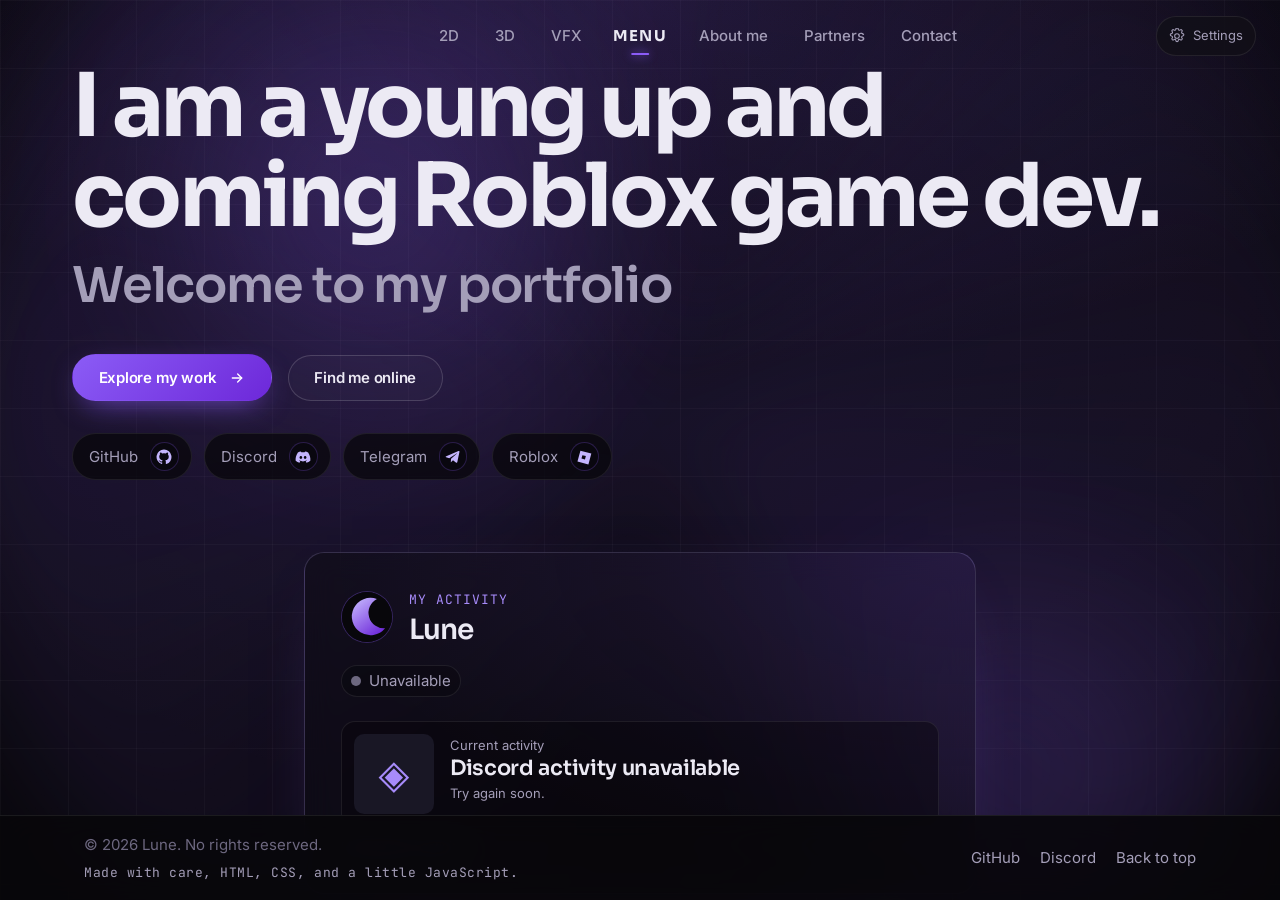
<file: index.html>
<!DOCTYPE html>
<html lang="en" class="no-js">
<head>
  <meta charset="utf-8" />
  <meta name="viewport" content="width=device-width, initial-scale=1" />
  <meta name="color-scheme" content="dark" />
  <meta name="theme-color" content="#08070b" />

  <title>Lune — UI Designer &amp; 3D Modeler</title>
  <meta
    name="description"
    content="Lune's portfolio: UI design, 3D modeling, and explorations in scripting and animation."
  />
  <link rel="canonical" href="https://lunezo79.github.io/lune.github.io/" />
  <meta property="og:type" content="website" />
  <meta property="og:title" content="Lune — UI Designer &amp; 3D Modeler" />
  <meta
    property="og:description"
    content="UI design, 3D modeling, and explorations in scripting and animation."
  />
  <meta property="og:url" content="https://lunezo79.github.io/lune.github.io/" />
  <meta name="twitter:card" content="summary" />

  <link rel="icon" type="image/svg+xml" href="assets/icons/favicon.svg" />
  <link rel="apple-touch-icon" href="assets/icons/favicon.svg" />
  <link rel="preconnect" href="https://fonts.googleapis.com" />
  <link rel="preconnect" href="https://fonts.gstatic.com" crossorigin />
  <link
    rel="stylesheet"
    href="https://fonts.googleapis.com/css2?family=Inter:wght@400;500;600&family=JetBrains+Mono:wght@400;500&family=Sora:wght@400;600;700&display=swap"
  />
  <link rel="stylesheet" href="css/tokens.css" />
  <link rel="stylesheet" href="css/base.css" />
  <link rel="stylesheet" href="css/components.css" />
  <link rel="stylesheet" href="css/sections.css" />
  <script>
    document.documentElement.classList.replace("no-js", "has-js");
  </script>
</head>

<body>
  <a class="skip-link" href="#main">Skip to content</a>
  <div class="progress" data-progress aria-hidden="true"></div>
  <div class="grain" aria-hidden="true"></div>

  <header class="site-header" data-header>
    <div class="container site-header__inner">
      <nav class="nav" id="primary-nav" data-nav aria-label="Primary">
        <ul class="nav__list">
          <li class="nav__group nav__group--left">
            <a class="nav__link" href="#two-d" data-nav-link>2D</a>
            <a class="nav__link" href="#three-d" data-nav-link>3D</a>
            <a class="nav__link" href="#vfx" data-nav-link>VFX</a>
          </li>
          <li class="nav__group nav__group--center">
            <a class="nav__link nav__link--menu" href="#top" data-nav-link>Menu</a>
          </li>
          <li class="nav__group nav__group--right">
            <a class="nav__link" href="#about" data-nav-link>About me</a>
            <a class="nav__link" href="#partners" data-nav-link>Partners</a>
            <a class="nav__link" href="#contact" data-nav-link>Contact</a>
          </li>
        </ul>
      </nav>

      <button
        class="nav-toggle"
        type="button"
        data-nav-toggle
        aria-expanded="false"
        aria-controls="primary-nav"
        aria-label="Open menu"
      >
        <span class="nav-toggle__bar"></span>
        <span class="nav-toggle__bar"></span>
      </button>
    </div>
    <div class="site-header__tools">
      <details class="site-settings" data-settings>
        <summary class="site-settings__toggle">
          <svg viewBox="0 0 24 24" aria-hidden="true">
            <path d="M12 8.5a3.5 3.5 0 1 0 0 7 3.5 3.5 0 0 0 0-7Z" />
            <path d="m19.4 15 .1.1a1.8 1.8 0 0 1-2.5 2.5l-.1-.1a1.8 1.8 0 0 0-3 .9v.2a1.8 1.8 0 0 1-3.6 0v-.2a1.8 1.8 0 0 0-3-.9l-.1.1a1.8 1.8 0 0 1-2.5-2.5l.1-.1a1.8 1.8 0 0 0-.9-3h-.2a1.8 1.8 0 0 1 0-3.6h.2a1.8 1.8 0 0 0 .9-3l-.1-.1a1.8 1.8 0 0 1 2.5-2.5l.1.1a1.8 1.8 0 0 0 3-.9v-.2a1.8 1.8 0 0 1 3.6 0v.2a1.8 1.8 0 0 0 3 .9l.1-.1a1.8 1.8 0 0 1 2.5 2.5l-.1.1a1.8 1.8 0 0 0 .9 3h.2a1.8 1.8 0 0 1 0 3.6h-.2a1.8 1.8 0 0 0-.9 3Z" />
          </svg>
          <span>Settings</span>
        </summary>
        <div class="site-settings__panel">
          <label class="site-settings__label" for="theme-select">Colour theme</label>
          <select id="theme-select" class="site-settings__select" data-theme-select>
            <option value="default">Midnight violet · Default</option>
            <option value="ocean">Ocean blue</option>
            <option value="forest">Forest green</option>
            <option value="rose">Rose pink</option>
            <option value="amber">Amber glow</option>
          </select>
          <button class="site-settings__audio" type="button" data-music-toggle aria-pressed="true">
            Mute calm lo-fi
          </button>
          <button class="site-settings__audio" type="button" data-sounds-toggle aria-pressed="true">
            Mute UI sounds
          </button>
          <p class="site-settings__status" data-settings-status aria-live="polite">
            Calm lo-fi and UI sounds start after your first interaction.
          </p>
        </div>
      </details>
    </div>
  </header>

  <main id="main">
    <section class="hero" id="top" data-hero data-page-view="top">
      <div class="hero__bg" aria-hidden="true">
        <div class="hero__grid"></div>
        <div class="hero__rings"></div>
        <span class="glow glow--hero-a" data-parallax="1.4"></span>
        <span class="glow glow--hero-b" data-parallax="0.8"></span>
      </div>

      <div class="container hero__inner">
        <div class="hero__layout">
          <div class="hero__copy">
            <h1 class="hero__title" data-reveal>
              I am a young up and coming Roblox game dev.
              <em>Welcome to my portfolio</em>
            </h1>
            <div class="hero__actions" data-reveal>
              <a class="btn btn--primary" href="#three-d">
                Explore my work
                <svg class="btn__icon" viewBox="0 0 24 24" fill="none" stroke="currentColor" stroke-width="2" stroke-linecap="round" stroke-linejoin="round" aria-hidden="true">
                  <path d="M5 12h14" />
                  <path d="m13 6 6 6-6 6" />
                </svg>
              </a>
              <a class="btn btn--ghost" href="#about">Find me online</a>
            </div>
            <ul class="hero-socials" aria-label="Social profiles" data-reveal>
              <li>
                <a class="hero-social" href="https://github.com/lunezo79" rel="me noopener">
                  <span>GitHub</span>
                  <span class="social-icon" aria-hidden="true">
                    <svg viewBox="0 0 24 24"><path d="M12 .8a11.2 11.2 0 0 0-3.54 21.83c.56.1.76-.24.76-.54v-2.1c-3.1.67-3.76-1.32-3.76-1.32-.5-1.29-1.24-1.63-1.24-1.63-1.01-.69.08-.68.08-.68 1.12.08 1.7 1.15 1.7 1.15.99 1.7 2.6 1.21 3.23.93.1-.72.39-1.21.7-1.49-2.48-.28-5.09-1.24-5.09-5.53 0-1.22.44-2.22 1.15-3-.11-.28-.5-1.42.11-2.96 0 0 .94-.3 3.08 1.14a10.7 10.7 0 0 1 5.6 0c2.14-1.44 3.08-1.14 3.08-1.14.61 1.54.22 2.68.11 2.96.72.78 1.15 1.78 1.15 3 0 4.3-2.61 5.25-5.1 5.52.4.35.75 1.03.75 2.08v3.08c0 .3.2.65.77.54A11.2 11.2 0 0 0 12 .8Z"/></svg>
                  </span>
                </a>
              </li>
              <li>
                <a class="hero-social" href="https://discord.com/users/762121502698242054" rel="me noopener">
                  <span>Discord</span>
                  <span class="social-icon" aria-hidden="true">
                    <svg viewBox="0 0 24 24"><path d="M19.7 5.1a18.6 18.6 0 0 0-4.6-1.4l-.6 1.2a17 17 0 0 0-5 0l-.6-1.2a18.6 18.6 0 0 0-4.6 1.4C1.4 9.4.6 13.6 1 17.8a18.8 18.8 0 0 0 5.7 2.9l1.2-2a12 12 0 0 1-1.9-.9l.5-.4a13.4 13.4 0 0 0 11 0l.5.4a12 12 0 0 1-1.9.9l1.2 2a18.8 18.8 0 0 0 5.7-2.9c.5-4.9-.8-9-3.3-12.7ZM8.8 14.9c-1.1 0-2-1-2-2.2s.9-2.2 2-2.2 2 1 2 2.2-.9 2.2-2 2.2Zm6.4 0c-1.1 0-2-1-2-2.2s.9-2.2 2-2.2 2 1 2 2.2-.9 2.2-2 2.2Z"/></svg>
                  </span>
                </a>
              </li>
              <li>
                <a class="hero-social" href="https://t.me/LUNEZO79" rel="me noopener" aria-label="Telegram @LUNEZO79">
                  <span>Telegram</span>
                  <span class="social-icon" aria-hidden="true">
                    <svg viewBox="0 0 24 24"><path d="m21.8 3.6-3.3 16c-.2 1.1-.8 1.4-1.7.9l-4.8-3.5-2.3 2.2c-.3.3-.5.5-1 .5l.4-4.9 8.9-8c.4-.4-.1-.6-.6-.2L6.4 13.7l-4.7-1.5c-1-.3-1-1 .2-1.5L20.2 3c.9-.3 1.7.2 1.6.6Z"/></svg>
                  </span>
                </a>
              </li>
              <li>
                <a class="hero-social" href="https://www.roblox.com/users/6032655152/profile" rel="me noopener" aria-label="Roblox profile">
                  <span>Roblox</span>
                  <span class="social-icon" aria-hidden="true">
                    <svg viewBox="0 0 24 24"><path d="m5.1 2.5 16.4 4.4-4.4 16.4L.7 18.9 5.1 2.5Zm3 6.7-1.4 5.2 5.2 1.4 1.4-5.2-5.2-1.4Z"/></svg>
                  </span>
                </a>
              </li>
            </ul>
          </div>

          <article class="discord-card discord-card--hero" data-discord-card data-user-id="762121502698242054" data-reveal>
            <div class="discord-card__heading">
              <div class="discord-card__identity">
                <img
                  class="discord-card__avatar"
                  src="assets/icons/favicon.svg"
                  alt=""
                  width="52"
                  height="52"
                  decoding="async"
                  data-discord-avatar
                />
                <div>
                  <p class="discord-card__label">My Activity</p>
                  <h2 class="discord-card__name" data-discord-name>Lune</h2>
                </div>
              </div>
              <span class="discord-card__status">
                <span class="discord-card__status-dot" data-discord-dot aria-hidden="true"></span>
                <span data-discord-status aria-live="polite">Connecting to Discord…</span>
              </span>
            </div>
            <div class="discord-activity" data-discord-activity aria-live="polite">
              <div class="discord-activity__image-wrap" data-activity-image-wrap>
                <img class="discord-activity__image" alt="" data-activity-image hidden />
                <span class="discord-activity__image-fallback" data-activity-fallback aria-hidden="true">◈</span>
              </div>
              <div class="discord-activity__content">
                <p class="discord-activity__verb" data-activity-verb>Loading activity…</p>
                <h3 class="discord-activity__name" data-activity-name>Connecting to Discord</h3>
                <p class="discord-activity__details" data-activity-details></p>
                <p class="discord-activity__elapsed" data-activity-elapsed></p>
              </div>
            </div>
            <p class="discord-card__note">Live Discord activity</p>
          </article>
        </div>
      </div>
    </section>

    <section class="section" id="about" aria-labelledby="about-title" data-page-view="about">
      <div class="container">
        <div class="section-head" data-reveal>
          <p class="eyebrow">About me</p>
          <h2 class="section-title" id="about-title">
            Design-minded, detail-focused, always learning.
          </h2>
          <p class="section-lede">
            I'm a UI designer and 3D modeler exploring scripting and animation.
            This is where I collect my work and the places you can find me.
          </p>
        </div>

        <div class="social-grid" data-reveal-group="70">
          <a class="social-card" href="https://github.com/lunezo79" rel="me noopener" data-reveal>
            <span class="social-card__top">
              <span class="social-card__label">GitHub</span>
              <span class="social-icon" aria-hidden="true">
                <svg viewBox="0 0 24 24"><path d="M12 .8a11.2 11.2 0 0 0-3.54 21.83c.56.1.76-.24.76-.54v-2.1c-3.1.67-3.76-1.32-3.76-1.32-.5-1.29-1.24-1.63-1.24-1.63-1.01-.69.08-.68.08-.68 1.12.08 1.7 1.15 1.7 1.15.99 1.7 2.6 1.21 3.23.93.1-.72.39-1.21.7-1.49-2.48-.28-5.09-1.24-5.09-5.53 0-1.22.44-2.22 1.15-3-.11-.28-.5-1.42.11-2.96 0 0 .94-.3 3.08 1.14a10.7 10.7 0 0 1 5.6 0c2.14-1.44 3.08-1.14 3.08-1.14.61 1.54.22 2.68.11 2.96.72.78 1.15 1.78 1.15 3 0 4.3-2.61 5.25-5.1 5.52.4.35.75 1.03.75 2.08v3.08c0 .3.2.65.77.54A11.2 11.2 0 0 0 12 .8Z"/></svg>
              </span>
            </span>
            <span class="social-card__value">@lunezo79</span>
            <span class="social-card__hint">Code &amp; experiments ↗</span>
          </a>

          <a class="social-card" href="https://discord.com/users/762121502698242054" rel="me noopener" data-reveal>
            <span class="social-card__top">
              <span class="social-card__label">Discord</span>
              <span class="social-icon" aria-hidden="true">
                <svg viewBox="0 0 24 24"><path d="M19.7 5.1a18.6 18.6 0 0 0-4.6-1.4l-.6 1.2a17 17 0 0 0-5 0l-.6-1.2a18.6 18.6 0 0 0-4.6 1.4C1.4 9.4.6 13.6 1 17.8a18.8 18.8 0 0 0 5.7 2.9l1.2-2a12 12 0 0 1-1.9-.9l.5-.4a13.4 13.4 0 0 0 11 0l.5.4a12 12 0 0 1-1.9.9l1.2 2a18.8 18.8 0 0 0 5.7-2.9c.5-4.9-.8-9-3.3-12.7ZM8.8 14.9c-1.1 0-2-1-2-2.2s.9-2.2 2-2.2 2 1 2 2.2-.9 2.2-2 2.2Zm6.4 0c-1.1 0-2-1-2-2.2s.9-2.2 2-2.2 2 1 2 2.2-.9 2.2-2 2.2Z"/></svg>
              </span>
            </span>
            <span class="social-card__value">View profile ↗</span>
            <span class="social-card__hint">762121502698242054</span>
          </a>

          <a class="social-card" href="https://t.me/LUNEZO79" rel="me noopener" data-reveal>
            <span class="social-card__top">
              <span class="social-card__label">Telegram</span>
              <span class="social-icon" aria-hidden="true">
                <svg viewBox="0 0 24 24"><path d="m21.8 3.6-3.3 16c-.2 1.1-.8 1.4-1.7.9l-4.8-3.5-2.3 2.2c-.3.3-.5.5-1 .5l.4-4.9 8.9-8c.4-.4-.1-.6-.6-.2L6.4 13.7l-4.7-1.5c-1-.3-1-1 .2-1.5L20.2 3c.9-.3 1.7.2 1.6.6Z"/></svg>
              </span>
            </span>
            <span class="social-card__value">@LUNEZO79</span>
            <span class="social-card__hint">Message me on Telegram ↗</span>
          </a>

          <a class="social-card" href="https://www.roblox.com/users/6032655152/profile" rel="me noopener" data-reveal>
            <span class="social-card__top">
              <span class="social-card__label">Roblox</span>
              <span class="social-icon" aria-hidden="true">
                <svg viewBox="0 0 24 24"><path d="m5.1 2.5 16.4 4.4-4.4 16.4L.7 18.9 5.1 2.5Zm3 6.7-1.4 5.2 5.2 1.4 1.4-5.2-5.2-1.4Z"/></svg>
              </span>
            </span>
            <span class="social-card__value">View profile ↗</span>
            <span class="social-card__hint">Roblox</span>
          </a>
        </div>

      </div>
    </section>

    <section class="section" id="three-d" aria-labelledby="three-d-title" data-page-view="three-d">
      <div class="container">
        <div class="three-d__heading-row">
          <div class="section-head" data-reveal>
            <p class="eyebrow">Selected work · 3D</p>
            <h2 class="section-title" id="three-d-title">3D models.</h2>
            <p class="section-lede">
              Browse finished models and select a preview to see its images and
              technical details.
            </p>
            <p class="three-d__filter-status" data-filter-status aria-live="polite">Showing all 3D</p>
          </div>
          <details class="model-filter" data-model-filter>
            <summary class="model-filter__toggle">
              <span>Filter</span>
              <svg viewBox="0 0 20 20" aria-hidden="true">
                <path d="m5 7.5 5 5 5-5" />
              </svg>
            </summary>
            <div class="model-filter__options" aria-label="Filter 3D models">
              <button class="model-filter__option" type="button" data-filter-category="all" aria-pressed="true">All 3D</button>
              <button class="model-filter__option" type="button" data-filter-category="weapons" aria-pressed="false">Weapons</button>
              <button class="model-filter__option" type="button" data-filter-category="props" aria-pressed="false">Props</button>
              <button class="model-filter__option" type="button" data-filter-category="greenery" aria-pressed="false">Greenery</button>
              <button class="model-filter__option" type="button" data-filter-category="geology" aria-pressed="false">Geology</button>
              <button class="model-filter__option" type="button" data-filter-category="characters" aria-pressed="false">Characters</button>
            </div>
          </details>
        </div>

        <div class="portfolio-grid" data-reveal-group="80" data-model-gallery>
          <article class="portfolio-card portfolio-card--model" data-reveal data-model-category="props">
            <div class="model-preview">
              <img
                src="assets/images/cone-model-square.png"
                alt="Rendered orange-and-cream traffic cone with a detailed square base"
                width="1024"
                height="1024"
                loading="lazy"
                decoding="async"
              />
            </div>
            <div class="portfolio-card__caption">
              <div>
                <p class="portfolio-card__type">Props</p>
                <h3 class="portfolio-card__title">Traffic cone</h3>
                <p class="portfolio-card__summary">Low-poly cone with safety stripes.</p>
              </div>
              <a class="portfolio-card__action" href="#traffic-cone">View project</a>
            </div>
          </article>

          <article class="portfolio-card portfolio-card--model" data-reveal data-model-category="weapons">
            <div class="model-preview">
              <img
                src="assets/images/scythe-model.png"
                alt="Low-poly futuristic scythe with a dark shaft and curved blade"
                width="768"
                height="768"
                loading="lazy"
                decoding="async"
              />
            </div>
            <div class="portfolio-card__caption">
              <div>
                <p class="portfolio-card__type">Weapons</p>
                <h3 class="portfolio-card__title">Futuristic scythe</h3>
                <p class="portfolio-card__summary">Low-poly weapon with a sweeping blade and metallic accents.</p>
              </div>
              <a class="portfolio-card__action" href="#futuristic-scythe">View project</a>
            </div>
          </article>

          <article class="portfolio-card portfolio-card--model" data-reveal data-model-category="weapons">
            <div class="model-preview">
              <img
                src="assets/images/karambit-model.png"
                alt="Stylized white karambit with a curved blade, blue trim, and gold accents"
                width="768"
                height="768"
                loading="lazy"
                decoding="async"
              />
            </div>
            <div class="portfolio-card__caption">
              <div>
                <p class="portfolio-card__type">Weapons</p>
                <h3 class="portfolio-card__title">Karambit</h3>
                <p class="portfolio-card__summary">Curved low-poly blade with blue trim and gold details.</p>
              </div>
              <a class="portfolio-card__action" href="#karambit">View project</a>
            </div>
          </article>

          <article class="portfolio-card portfolio-card--model" data-reveal data-model-category="props">
            <div class="model-preview">
              <img
                src="assets/images/anvil-model.png"
                alt="Low-poly dark metal anvil with a broad horn, waist, and flared base"
                width="768"
                height="768"
                loading="lazy"
                decoding="async"
              />
            </div>
            <div class="portfolio-card__caption">
              <div>
                <p class="portfolio-card__type">Props</p>
                <h3 class="portfolio-card__title">Anvil</h3>
                <p class="portfolio-card__summary">Low-poly blacksmith's anvil with a solid, angular silhouette.</p>
              </div>
              <a class="portfolio-card__action" href="#anvil">View project</a>
            </div>
          </article>

          <article class="portfolio-card portfolio-card--model" data-reveal data-model-category="weapons">
            <div class="model-preview">
              <img
                src="assets/images/magic-wand-model.png"
                alt="Low-poly magic wand with a blue star tip and a long brown handle"
                width="768"
                height="768"
                loading="lazy"
                decoding="async"
              />
            </div>
            <div class="portfolio-card__caption">
              <div>
                <p class="portfolio-card__type">Weapons</p>
                <h3 class="portfolio-card__title">Magic wand</h3>
                <p class="portfolio-card__summary">Wooden wand topped with a bright blue five-pointed star.</p>
              </div>
              <a class="portfolio-card__action" href="#magic-wand">View project</a>
            </div>
          </article>

        </div>
        <p class="three-d__empty" data-filter-empty hidden>No models in this category yet.</p>

      </div>
    </section>

    <section class="section model-detail" id="traffic-cone" aria-labelledby="traffic-cone-title" data-page-view="traffic-cone" data-project-accent="cone">
      <div class="container">
        <a class="model-detail__back" href="#three-d">
          <span class="model-detail__back-icon-wrap" aria-hidden="true">
            <svg class="model-detail__back-icon" viewBox="0 0 24 24">
              <path d="M19 12H5m7 7-7-7 7-7" />
            </svg>
          </span>
          <span class="model-detail__back-text">
            <span class="model-detail__back-kicker">Return to</span>
            <span class="model-detail__back-title">3D projects</span>
          </span>
        </a>
        <div class="section-head model-detail__head" data-reveal>
          <p class="eyebrow">Props · May 22, 2026</p>
          <h2 class="section-title" id="traffic-cone-title">Traffic cone</h2>
          <p class="section-lede">
            A stylized low-poly safety cone. Its tapered body alternates bright
            orange and cream bands above a wide square base with raised geometric
            details, keeping the familiar roadside silhouette bold and readable.
          </p>
        </div>

        <img
          class="model-detail__image"
          src="assets/images/cone-model-square.png"
          alt="Rendered orange-and-cream traffic cone with a detailed square base"
          width="1024"
          height="1024"
          loading="lazy"
          decoding="async"
          data-reveal
        />

        <div class="model-detail__body">
          <div class="model-detail__description prose" data-reveal>
            <h3>About the model</h3>
            <p>
              Created on May 22, 2026, this traffic cone pairs a tapered body
              with alternating orange and cream safety bands. The broad square
              base has raised geometric details that add structure while keeping
              the prop compact and easy to read.
            </p>
          </div>
          <aside class="model-stats" aria-label="Model statistics" data-reveal>
            <h3 class="model-stats__title">Mesh statistics</h3>
            <dl>
              <div><dt>Vertices</dt><dd>467</dd></div>
              <div><dt>Edges</dt><dd>916</dd></div>
              <div><dt>Faces</dt><dd>460</dd></div>
              <div><dt>Triangles</dt><dd>874</dd></div>
            </dl>
          </aside>
        </div>
      </div>
    </section>

    <section class="section model-detail" id="futuristic-scythe" aria-labelledby="futuristic-scythe-title" data-page-view="futuristic-scythe" data-project-accent="scythe">
      <div class="container">
        <a class="model-detail__back" href="#three-d">
          <span class="model-detail__back-icon-wrap" aria-hidden="true">
            <svg class="model-detail__back-icon" viewBox="0 0 24 24">
              <path d="M19 12H5m7 7-7-7 7-7" />
            </svg>
          </span>
          <span class="model-detail__back-text">
            <span class="model-detail__back-kicker">Return to</span>
            <span class="model-detail__back-title">3D projects</span>
          </span>
        </a>
        <div class="section-head model-detail__head" data-reveal>
          <p class="eyebrow">Weapons</p>
          <h2 class="section-title" id="futuristic-scythe-title">Futuristic scythe</h2>
          <p class="section-lede">
            A low-poly sci-fi scythe built around a long, angular handle and
            an oversized curved blade. Dark surfaces contrast with pale metallic
            fittings and a vivid pink cutting edge.
          </p>
        </div>

        <img
          class="model-detail__image"
          src="assets/images/scythe-model.png"
          alt="Low-poly futuristic scythe with a dark shaft, curved blade, pale fittings, and a pink edge"
          width="768"
          height="768"
          loading="lazy"
          decoding="async"
          data-reveal
        />

        <div class="model-detail__body">
          <div class="model-detail__description prose" data-reveal>
            <h3>About the model</h3>
            <p>
              This stylized scythe pairs a long, tapered dark shaft with a broad
              blade that sweeps outward into a sharp point. Angular shaping,
              pale metallic fasteners, and a bright pink blade edge give the
              silhouette a futuristic feel while keeping its low-poly form clear.
            </p>
          </div>
          <aside class="model-stats" aria-label="Mesh statistics" data-reveal>
            <h3 class="model-stats__title">Mesh statistics</h3>
            <dl>
              <div><dt>Vertices</dt><dd>787</dd></div>
              <div><dt>Edges</dt><dd>1.6k</dd></div>
              <div><dt>Faces</dt><dd>839</dd></div>
              <div><dt>Triangles</dt><dd>1.5k</dd></div>
            </dl>
          </aside>
        </div>
      </div>
    </section>

    <section class="section model-detail" id="karambit" aria-labelledby="karambit-title" data-page-view="karambit" data-project-accent="karambit">
      <div class="container">
        <a class="model-detail__back" href="#three-d">
          <span class="model-detail__back-icon-wrap" aria-hidden="true">
            <svg class="model-detail__back-icon" viewBox="0 0 24 24">
              <path d="M19 12H5m7 7-7-7 7-7" />
            </svg>
          </span>
          <span class="model-detail__back-text">
            <span class="model-detail__back-kicker">Return to</span>
            <span class="model-detail__back-title">3D projects</span>
          </span>
        </a>
        <div class="section-head model-detail__head" data-reveal>
          <p class="eyebrow">Weapons</p>
          <h2 class="section-title" id="karambit-title">Karambit</h2>
          <p class="section-lede">
            A stylized curved blade with a clean white finish, cool blue edging,
            and polished gold accents. Segmented handle details and a looped
            pommel complete its distinctive silhouette.
          </p>
        </div>

        <img
          class="model-detail__image"
          src="assets/images/karambit-model.png"
          alt="Stylized white karambit with a curved blade, blue trim, gold accents, and a ring handle"
          width="768"
          height="768"
          loading="lazy"
          decoding="async"
          data-reveal
        />

        <div class="model-detail__body">
          <div class="model-detail__description prose" data-reveal>
            <h3>About the model</h3>
            <p>
              This stylized karambit pairs a sweeping white blade with a blue
              outer edge and gold fittings. Its curved handle uses segmented
              white panels and a circular pommel, carrying the color accents
              through the full silhouette.
            </p>
          </div>
          <aside class="model-stats" aria-label="Mesh statistics" data-reveal>
            <h3 class="model-stats__title">Mesh statistics</h3>
            <dl>
              <div><dt>Vertices</dt><dd>1.7k</dd></div>
              <div><dt>Edges</dt><dd>3.4k</dd></div>
              <div><dt>Faces</dt><dd>1.7k</dd></div>
              <div><dt>Triangles</dt><dd>3.3k</dd></div>
            </dl>
          </aside>
        </div>
      </div>
    </section>

    <section class="section model-detail" id="anvil" aria-labelledby="anvil-title" data-page-view="anvil" data-project-accent="anvil">
      <div class="container">
        <a class="model-detail__back" href="#three-d">
          <span class="model-detail__back-icon-wrap" aria-hidden="true">
            <svg class="model-detail__back-icon" viewBox="0 0 24 24">
              <path d="M19 12H5m7 7-7-7 7-7" />
            </svg>
          </span>
          <span class="model-detail__back-text">
            <span class="model-detail__back-kicker">Return to</span>
            <span class="model-detail__back-title">3D projects</span>
          </span>
        </a>
        <div class="section-head model-detail__head" data-reveal>
          <p class="eyebrow">Props</p>
          <h2 class="section-title" id="anvil-title">Anvil</h2>
          <p class="section-lede">
            A low-poly blacksmith's anvil with a broad, squared body, a tapered
            waist, and a sturdy flared base.
          </p>
        </div>

        <img
          class="model-detail__image"
          src="assets/images/anvil-model.png"
          alt="Low-poly dark metal anvil with a broad horn, waist, and flared base"
          width="768"
          height="768"
          loading="lazy"
          decoding="async"
          data-reveal
        />

        <div class="model-detail__body">
          <div class="model-detail__description prose" data-reveal>
            <h3>About the model</h3>
            <p>
              This dark, angular anvil has a long working face and tapered horn
              above a narrowed waist. Its flared legs and broad base give the
              compact low-poly prop a sturdy blacksmith-shop silhouette.
            </p>
          </div>
          <aside class="model-stats" aria-label="Mesh statistics" data-reveal>
            <h3 class="model-stats__title">Mesh statistics</h3>
            <dl>
              <div><dt>Vertices</dt><dd>262</dd></div>
              <div><dt>Edges</dt><dd>537</dd></div>
              <div><dt>Faces</dt><dd>277</dd></div>
              <div><dt>Triangles</dt><dd>534</dd></div>
            </dl>
          </aside>
        </div>
      </div>
    </section>

    <section class="section model-detail" id="magic-wand" aria-labelledby="magic-wand-title" data-page-view="magic-wand" data-project-accent="magic-wand">
      <div class="container">
        <a class="model-detail__back" href="#three-d">
          <span class="model-detail__back-icon-wrap" aria-hidden="true">
            <svg class="model-detail__back-icon" viewBox="0 0 24 24">
              <path d="M19 12H5m7 7-7-7 7-7" />
            </svg>
          </span>
          <span class="model-detail__back-text">
            <span class="model-detail__back-kicker">Return to</span>
            <span class="model-detail__back-title">3D projects</span>
          </span>
        </a>
        <div class="section-head model-detail__head" data-reveal>
          <p class="eyebrow">Weapons</p>
          <h2 class="section-title" id="magic-wand-title">Magic wand</h2>
          <p class="section-lede">
            A simple wooden wand topped with a faceted blue star.
          </p>
        </div>

        <img
          class="model-detail__image"
          src="assets/images/magic-wand-model.png"
          alt="Low-poly magic wand with a blue star tip and a long brown handle"
          width="768"
          height="768"
          loading="lazy"
          decoding="async"
          data-reveal
        />

        <div class="model-detail__body">
          <div class="model-detail__description prose" data-reveal>
            <h3>About the model</h3>
            <p>
              The wand pairs a long, slender brown handle with a bright blue,
              low-poly star. Warm trim along the handle contrasts with the
              cool-colored topper for a clear, playful fantasy prop.
            </p>
          </div>
          <aside class="model-stats" aria-label="Mesh statistics" data-reveal>
            <h3 class="model-stats__title">Mesh statistics</h3>
            <dl>
              <div><dt>Vertices</dt><dd>56</dd></div>
              <div><dt>Edges</dt><dd>108</dd></div>
              <div><dt>Faces</dt><dd>56</dd></div>
              <div><dt>Triangles</dt><dd>104</dd></div>
            </dl>
          </aside>
        </div>
      </div>
    </section>

    <section class="section" id="two-d" aria-labelledby="two-d-title" data-page-view="two-d">
      <div class="container">
        <div class="section-head" data-reveal>
          <p class="eyebrow">Selected work · 2D</p>
          <h2 class="section-title" id="two-d-title">2D projects.</h2>
          <p class="section-lede">
            Illustrations and other 2D work will be featured here as the collection grows.
          </p>
        </div>
        <article class="more-placeholder" data-reveal>
          <p class="social-card__label">Coming soon</p>
          <h3 class="social-card__value">2D work in progress</h3>
          <p class="social-card__hint">Check back later for finished projects.</p>
        </article>
      </div>
    </section>

    <section class="section" id="vfx" aria-labelledby="vfx-title" data-page-view="vfx">
      <div class="container">
        <div class="section-head" data-reveal>
          <p class="eyebrow">Selected work · VFX</p>
          <h2 class="section-title" id="vfx-title">Visual effects.</h2>
          <p class="section-lede">
            Visual effects projects will be added here when they are ready to share.
          </p>
        </div>
        <article class="more-placeholder" data-reveal>
          <p class="social-card__label">Coming soon</p>
          <h3 class="social-card__value">VFX work in progress</h3>
          <p class="social-card__hint">Check back later for finished projects.</p>
        </article>
      </div>
    </section>

    <section class="section" id="partners" aria-labelledby="partners-title" data-page-view="partners">
      <div class="container">
        <div class="section-head" data-reveal>
          <p class="eyebrow">Partners</p>
          <h2 class="section-title" id="partners-title">Communities that build together.</h2>
          <p class="section-lede">
            Find ShaxCorp on Discord and join the community.
          </p>
        </div>
        <div class="partner-grid" data-reveal-group="80">
          <article class="partner-card" data-reveal>
            <p class="partner-card__label">Discord community</p>
            <h3 class="partner-card__title">ShaxCorp</h3>
            <p class="partner-card__description">
              A community for sharing ideas, creative work, and model-inspired UI concepts.
            </p>
            <a
              class="portfolio-card__action"
              href="https://discord.gg/gHh6jzJRxp"
              target="_blank"
              rel="noopener noreferrer"
            >Join the server</a>
          </article>
        </div>
      </div>
    </section>

    <section class="section" id="contact" aria-labelledby="contact-title" data-page-view="contact">
      <div class="container">
        <div class="contact__card" data-reveal>
          <div class="contact__inner">
            <p class="eyebrow">Contact</p>
            <h2 class="contact__title" id="contact-title">Let's make something together.</h2>
            <p class="contact__lede">
              Have a project, collaboration, or just want to say hi? Find me on
              Discord or GitHub.
            </p>
            <div class="contact__actions">
              <a class="btn btn--primary" href="https://discord.com/users/762121502698242054" rel="me noopener">Message me on Discord</a>
              <a class="btn btn--ghost" href="https://github.com/lunezo79" rel="me noopener">Follow on GitHub</a>
            </div>
          </div>
        </div>
      </div>
    </section>
  </main>

  <footer class="site-footer">
    <div class="container footer__inner">
      <div class="footer__meta">
        <p>© <span data-year>2026</span> Lune. No rights reserved.</p>
        <p class="footer__signature">Made with care, HTML, CSS, and a little JavaScript.</p>
      </div>
      <nav class="footer__links" aria-label="Elsewhere">
        <a class="footer__link" href="https://github.com/lunezo79" rel="me noopener">GitHub</a>
        <a class="footer__link" href="https://discord.com/users/762121502698242054" rel="me noopener">Discord</a>
        <a class="footer__link" href="#top">Back to top</a>
      </nav>
    </div>
  </footer>

  <button class="to-top" type="button" data-to-top aria-label="Back to top">
    <svg viewBox="0 0 24 24" fill="none" stroke="currentColor" stroke-width="2" stroke-linecap="round" stroke-linejoin="round" aria-hidden="true">
      <path d="M12 19V5" />
      <path d="m6 11 6-6 6 6" />
    </svg>
  </button>

  <script type="module" src="js/main.js"></script>
</body>
</html>
</file>
<file: css/tokens.css>
/* ==========================================================================
   tokens.css — design tokens + reset
   Every colour, space, radius, shadow and type step used by the site is
   declared here once. Change a value here and it propagates everywhere.
   ========================================================================== */

:root {
  /* --- Core palette ------------------------------------------------------ */
  --black: #08070b;
  --black-soft: #0b0a11;
  --surface: #121019;
  --surface-raised: #191725;
  --surface-hover: #201d2e;

  --white: #ffffff;
  --text: #eceaf4;
  --text-muted: #a49eb8;
  --text-dim: #6d6880;

  /* --- Violet accent ramp ------------------------------------------------ */
  --violet-100: #ede9fe;
  --violet-200: #ddd6fe;
  --violet-300: #c4b5fd;
  --violet-400: #a78bfa;
  --violet-500: #8b5cf6;
  --violet-600: #7c3aed;
  --violet-700: #6d28d9;
  --violet-900: #3b1d7a;

  --accent: var(--violet-500);
  --accent-bright: var(--violet-400);
  --accent-deep: var(--violet-700);
  --accent-rgb: 139, 92, 246;
  --theme-accent-rgb: 139, 92, 246;

  /* --- Translucent helpers ----------------------------------------------- */
  --border: rgba(255, 255, 255, 0.08);
  --border-strong: rgba(255, 255, 255, 0.16);
  --border-accent: rgba(var(--accent-rgb), 0.35);
  --accent-wash: rgba(var(--accent-rgb), 0.12);
  --accent-wash-strong: rgba(var(--accent-rgb), 0.22);
  --overlay: rgba(8, 7, 11, 0.72);

  /* --- Typography -------------------------------------------------------- */
  --font-display: "Sora", "Inter", system-ui, sans-serif;
  --font-body: "Inter", system-ui, -apple-system, "Segoe UI", sans-serif;
  --font-mono: "JetBrains Mono", ui-monospace, "SFMono-Regular", Menlo, monospace;

  --fs-2xs: 0.6875rem; /* 11px */
  --fs-xs: 0.8125rem; /* 13px */
  --fs-sm: 0.9375rem; /* 15px */
  --fs-base: 1.0625rem; /* 17px */
  --fs-lg: clamp(1.125rem, 1.05rem + 0.35vw, 1.3125rem);
  --fs-xl: clamp(1.375rem, 1.15rem + 0.9vw, 1.75rem);
  --fs-2xl: clamp(1.75rem, 1.35rem + 1.8vw, 2.5rem);
  --fs-3xl: clamp(2.25rem, 1.5rem + 3vw, 3.5rem);
  --fs-hero: clamp(2.5rem, 1.1rem + 6vw, 5.5rem);

  --lh-tight: 1.06;
  --lh-snug: 1.25;
  --lh-normal: 1.5;
  --lh-relaxed: 1.7;

  --tracking-tight: -0.03em;
  --tracking-snug: -0.015em;
  --tracking-wide: 0.08em;
  --tracking-widest: 0.18em;

  /* --- Spacing scale (4px base) ------------------------------------------ */
  --space-1: 0.25rem;
  --space-2: 0.5rem;
  --space-3: 0.75rem;
  --space-4: 1rem;
  --space-5: 1.25rem;
  --space-6: 1.5rem;
  --space-8: 2rem;
  --space-10: 2.5rem;
  --space-12: 3rem;
  --space-16: 4rem;
  --space-20: 5rem;
  --space-24: 6rem;
  --space-32: 8rem;

  /* --- Layout ------------------------------------------------------------ */
  --container: 1160px;
  --container-narrow: 720px;
  --header-height: 4.5rem;
  --section-gap: clamp(5rem, 3rem + 9vw, 9.5rem);

  /* --- Radii ------------------------------------------------------------- */
  --radius-xs: 6px;
  --radius-sm: 10px;
  --radius-md: 14px;
  --radius-lg: 20px;
  --radius-xl: 28px;
  --radius-full: 999px;

  /* --- Elevation --------------------------------------------------------- */
  --shadow-sm: 0 1px 2px rgba(0, 0, 0, 0.4);
  --shadow-md: 0 12px 32px -12px rgba(0, 0, 0, 0.7);
  --shadow-lg: 0 28px 60px -20px rgba(0, 0, 0, 0.85);
  --glow-accent: 0 0 0 1px var(--border-accent), 0 18px 60px -24px rgba(var(--accent-rgb), 0.65);
  --glow-text: 0 0 32px rgba(var(--accent-rgb), 0.45);

  /* --- Motion ------------------------------------------------------------ */
  --ease-out: cubic-bezier(0.22, 1, 0.36, 1);
  --ease-in-out: cubic-bezier(0.65, 0, 0.35, 1);
  --dur-fast: 160ms;
  --dur-base: 280ms;
  --dur-slow: 620ms;

  /* --- Layering ---------------------------------------------------------- */
  --z-bg: 0;
  --z-base: 1;
  --z-header: 100;
  --z-drawer: 200;

  --focus-ring: 0 0 0 2px var(--black), 0 0 0 4px var(--violet-400);
}

[data-theme="ocean"] {
  --violet-100: #e0f2fe;
  --violet-200: #bae6fd;
  --violet-300: #7dd3fc;
  --violet-400: #38bdf8;
  --violet-500: #0ea5e9;
  --violet-600: #0284c7;
  --violet-700: #0369a1;
  --violet-900: #0c4a6e;
  --accent-rgb: 14, 165, 233;
  --theme-accent-rgb: 14, 165, 233;
  --border-accent: rgba(14, 165, 233, 0.35);
  --accent-wash: rgba(14, 165, 233, 0.12);
  --accent-wash-strong: rgba(14, 165, 233, 0.22);
}

[data-theme="forest"] {
  --violet-100: #dcfce7;
  --violet-200: #bbf7d0;
  --violet-300: #86efac;
  --violet-400: #4ade80;
  --violet-500: #22c55e;
  --violet-600: #16a34a;
  --violet-700: #15803d;
  --violet-900: #14532d;
  --accent-rgb: 34, 197, 94;
  --theme-accent-rgb: 34, 197, 94;
  --border-accent: rgba(34, 197, 94, 0.35);
  --accent-wash: rgba(34, 197, 94, 0.12);
  --accent-wash-strong: rgba(34, 197, 94, 0.22);
}

[data-theme="rose"] {
  --violet-100: #ffe4e6;
  --violet-200: #fecdd3;
  --violet-300: #fda4af;
  --violet-400: #fb7185;
  --violet-500: #f43f5e;
  --violet-600: #e11d48;
  --violet-700: #be123c;
  --violet-900: #881337;
  --accent-rgb: 244, 63, 94;
  --theme-accent-rgb: 244, 63, 94;
  --border-accent: rgba(244, 63, 94, 0.35);
  --accent-wash: rgba(244, 63, 94, 0.12);
  --accent-wash-strong: rgba(244, 63, 94, 0.22);
}

[data-theme="amber"] {
  --violet-100: #fef3c7;
  --violet-200: #fde68a;
  --violet-300: #fcd34d;
  --violet-400: #fbbf24;
  --violet-500: #f59e0b;
  --violet-600: #d97706;
  --violet-700: #b45309;
  --violet-900: #78350f;
  --accent-rgb: 245, 158, 11;
  --theme-accent-rgb: 245, 158, 11;
  --border-accent: rgba(245, 158, 11, 0.35);
  --accent-wash: rgba(245, 158, 11, 0.12);
  --accent-wash-strong: rgba(245, 158, 11, 0.22);
}

[data-project-accent="scythe"] {
  --violet-100: #fff1f5;
  --violet-200: #ffd0df;
  --violet-300: #ffacc5;
  --violet-400: #ff86ad;
  --violet-500: #f45b91;
  --violet-600: #df3f78;
  --violet-700: #bd2d63;
  --violet-900: #781a42;
  --accent-rgb: 244, 91, 145;
  --border-accent: rgba(244, 91, 145, 0.35);
  --accent-wash: rgba(244, 91, 145, 0.12);
  --accent-wash-strong: rgba(244, 91, 145, 0.22);
}

[data-project-accent="karambit"] {
  --violet-100: #eff6ff;
  --violet-200: #dbeafe;
  --violet-300: #bfdbfe;
  --violet-400: #93c5fd;
  --violet-500: #60a5fa;
  --violet-600: #3b82f6;
  --violet-700: #2563eb;
  --violet-900: #1e3a8a;
  --accent-rgb: 96, 165, 250;
  --border-accent: rgba(96, 165, 250, 0.35);
  --accent-wash: rgba(96, 165, 250, 0.12);
  --accent-wash-strong: rgba(96, 165, 250, 0.22);
}

[data-project-accent="cone"] {
  --violet-100: #fff7ed;
  --violet-200: #ffedd5;
  --violet-300: #fed7aa;
  --violet-400: #fdba74;
  --violet-500: #fb923c;
  --violet-600: #f97316;
  --violet-700: #c2410c;
  --violet-900: #7c2d12;
  --accent-rgb: 249, 115, 22;
  --border-accent: rgba(249, 115, 22, 0.35);
  --accent-wash: rgba(249, 115, 22, 0.12);
  --accent-wash-strong: rgba(249, 115, 22, 0.22);
}

[data-project-accent="anvil"] {
  --violet-100: #f1f5f9;
  --violet-200: #e2e8f0;
  --violet-300: #cbd5e1;
  --violet-400: #94a3b8;
  --violet-500: #64748b;
  --violet-600: #475569;
  --violet-700: #334155;
  --violet-900: #0f172a;
  --accent-rgb: 100, 116, 139;
  --border-accent: rgba(100, 116, 139, 0.35);
  --accent-wash: rgba(100, 116, 139, 0.12);
  --accent-wash-strong: rgba(100, 116, 139, 0.22);
}

[data-project-accent="magic-wand"] {
  --violet-100: #eff6ff;
  --violet-200: #dbeafe;
  --violet-300: #bfdbfe;
  --violet-400: #60a5fa;
  --violet-500: #3b82f6;
  --violet-600: #2563eb;
  --violet-700: #1d4ed8;
  --violet-900: #1e3a8a;
  --accent-rgb: 59, 130, 246;
  --border-accent: rgba(59, 130, 246, 0.35);
  --accent-wash: rgba(59, 130, 246, 0.12);
  --accent-wash-strong: rgba(59, 130, 246, 0.22);
}

/* ==========================================================================
   Reset
   ========================================================================== */

*,
*::before,
*::after {
  box-sizing: border-box;
}

* {
  margin: 0;
}

html {
  -webkit-text-size-adjust: 100%;
  scroll-behavior: smooth;
  scroll-padding-top: calc(var(--header-height) + var(--space-4));
}

body {
  min-height: 100vh;
  background-color: var(--black);
  background-image:
    radial-gradient(ellipse 86% 54% at 50% 0%, rgba(var(--accent-rgb), 0.17), transparent 76%),
    linear-gradient(to right, rgba(255, 255, 255, 0.028) 1px, transparent 1px),
    linear-gradient(to bottom, rgba(255, 255, 255, 0.028) 1px, transparent 1px);
  background-size: auto, 68px 68px, 68px 68px;
  background-attachment: fixed;
  color: var(--text);
  font-family: var(--font-body);
  font-size: var(--fs-base);
  line-height: var(--lh-relaxed);
  font-synthesis-weight: none;
  text-rendering: optimizeLegibility;
  -webkit-font-smoothing: antialiased;
  -moz-osx-font-smoothing: grayscale;
}

img,
svg,
video,
canvas {
  display: block;
  max-width: 100%;
}

img {
  height: auto;
  font-style: italic; /* shown if the image fails to load */
  background-color: var(--surface);
}

button,
input,
textarea,
select {
  font: inherit;
  color: inherit;
}

button {
  background: none;
  border: none;
  cursor: pointer;
}

a {
  color: inherit;
  text-decoration: none;
}

ul,
ol {
  list-style: none;
  padding: 0;
}

h1,
h2,
h3,
h4 {
  font-family: var(--font-display);
  font-weight: 600;
  line-height: var(--lh-tight);
  letter-spacing: var(--tracking-tight);
  text-wrap: balance;
}

p {
  text-wrap: pretty;
}

::selection {
  background-color: var(--violet-600);
  color: var(--white);
}

/* Visible focus for keyboard users only */
:focus {
  outline: none;
}

:focus-visible {
  outline: none;
  box-shadow: var(--focus-ring);
  border-radius: var(--radius-xs);
}

/* Scrollbar */
::-webkit-scrollbar {
  width: 10px;
  height: 10px;
}

::-webkit-scrollbar-track {
  background: var(--black);
}

::-webkit-scrollbar-thumb {
  background: #2a2637;
  border: 2px solid var(--black);
  border-radius: var(--radius-full);
}

::-webkit-scrollbar-thumb:hover {
  background: var(--violet-700);
}

/* Respect reduced-motion at the source */
@media (prefers-reduced-motion: reduce) {
  html {
    scroll-behavior: auto;
  }

  *,
  *::before,
  *::after {
    animation-duration: 0.01ms !important;
    animation-iteration-count: 1 !important;
    transition-duration: 0.01ms !important;
    scroll-behavior: auto !important;
  }
}
</file>
<file: css/base.css>
/* ==========================================================================
   base.css — layout primitives, typography helpers, utilities
   ========================================================================== */

/* --- Layout ------------------------------------------------------------- */

.container {
  width: 100%;
  max-width: var(--container);
  margin-inline: auto;
  padding-inline: var(--space-6);
}

.container--narrow {
  max-width: var(--container-narrow);
}

.section {
  position: relative;
  padding-block: var(--section-gap);
}

.section--tight {
  padding-block: clamp(3rem, 2rem + 5vw, 5rem);
}

/* --- Accessibility ------------------------------------------------------ */

.sr-only {
  position: absolute;
  width: 1px;
  height: 1px;
  padding: 0;
  margin: -1px;
  overflow: hidden;
  clip: rect(0, 0, 0, 0);
  white-space: nowrap;
  border: 0;
}

.skip-link {
  position: absolute;
  top: var(--space-3);
  left: var(--space-3);
  z-index: var(--z-drawer);
  padding: var(--space-3) var(--space-5);
  background: var(--violet-600);
  color: var(--white);
  font-size: var(--fs-sm);
  font-weight: 600;
  border-radius: var(--radius-sm);
  transform: translateY(-160%);
  transition: transform var(--dur-fast) var(--ease-out);
}

.skip-link:focus-visible {
  transform: translateY(0);
}

/* --- Section headings --------------------------------------------------- */

.eyebrow {
  display: inline-flex;
  align-items: center;
  gap: var(--space-3);
  font-family: var(--font-mono);
  font-size: var(--fs-xs);
  font-weight: 500;
  letter-spacing: var(--tracking-widest);
  text-transform: uppercase;
  color: var(--accent-bright);
}

.eyebrow::before {
  content: "";
  width: 2rem;
  height: 1px;
  background: linear-gradient(90deg, transparent, var(--accent));
}

.section-head {
  max-width: 62ch;
  margin-bottom: var(--space-12);
}

.section-head--center {
  margin-inline: auto;
  text-align: center;
}

.section-title {
  margin-top: var(--space-5);
  font-size: var(--fs-2xl);
  letter-spacing: var(--tracking-tight);
}

.section-lede {
  margin-top: var(--space-5);
  color: var(--text-muted);
  font-size: var(--fs-lg);
  line-height: var(--lh-relaxed);
}

/* --- Prose -------------------------------------------------------------- */

.prose > * + * {
  margin-top: var(--space-5);
}

.prose p {
  color: var(--text-muted);
}

.prose strong {
  color: var(--text);
  font-weight: 600;
}

/* --- Text utilities ----------------------------------------------------- */

.text-gradient {
  background: linear-gradient(100deg, var(--violet-200) 0%, var(--violet-400) 38%, var(--violet-600) 100%);
  -webkit-background-clip: text;
  background-clip: text;
  color: transparent;
}

.text-muted {
  color: var(--text-muted);
}

.text-mono {
  font-family: var(--font-mono);
  font-size: 0.92em;
  letter-spacing: var(--tracking-snug);
}

.link-inline {
  color: var(--accent-bright);
  text-decoration: underline;
  text-decoration-color: var(--border-accent);
  text-underline-offset: 0.25em;
  transition: color var(--dur-fast) var(--ease-out),
    text-decoration-color var(--dur-fast) var(--ease-out);
}

.link-inline:hover {
  color: var(--violet-200);
  text-decoration-color: var(--violet-200);
}

/* --- Action rows -------------------------------------------------------- */

.actions {
  display: flex;
  flex-wrap: wrap;
  align-items: center;
  gap: var(--space-4);
  margin-top: var(--space-10);
}

/* --- Decorative --------------------------------------------------------- */

.rule {
  height: 1px;
  border: 0;
  background: linear-gradient(90deg, transparent, var(--border-strong) 18%, var(--border-strong) 82%, transparent);
}

.glow {
  position: absolute;
  border-radius: 50%;
  filter: blur(90px);
  opacity: 0.5;
  pointer-events: none;
  z-index: var(--z-bg);
}

.grain {
  position: fixed;
  inset: 0;
  z-index: var(--z-base);
  pointer-events: none;
  opacity: 0.16;
  mix-blend-mode: overlay;
  background-image: url("data:image/svg+xml,%3Csvg xmlns='http://www.w3.org/2000/svg' width='160' height='160'%3E%3Cfilter id='n'%3E%3CfeTurbulence type='fractalNoise' baseFrequency='0.85' numOctaves='3' stitchTiles='stitch'/%3E%3CfeColorMatrix type='saturate' values='0'/%3E%3C/filter%3E%3Crect width='160' height='160' filter='url(%23n)' opacity='0.5'/%3E%3C/svg%3E");
}

/* --- Scroll reveal ------------------------------------------------------ */
/* Elements only start hidden once JS confirms it is running, so the page
   degrades gracefully to fully visible content without JavaScript. */

.has-js [data-reveal] {
  opacity: 0;
  transform: translate3d(0, 24px, 0);
  transition: opacity var(--dur-slow) var(--ease-out),
    transform var(--dur-slow) var(--ease-out);
  transition-delay: var(--reveal-delay, 0ms);
}

.has-js [data-reveal].is-visible {
  opacity: 1;
  transform: none;
}

@media (prefers-reduced-motion: reduce) {
  .has-js [data-reveal] {
    opacity: 1;
    transform: none;
  }
}

/* --- Responsive tweaks -------------------------------------------------- */

@media (max-width: 640px) {
  .container {
    padding-inline: var(--space-5);
  }

  .section-head {
    margin-bottom: var(--space-10);
  }
}
</file>
<file: css/components.css>
/* ==========================================================================
   components.css — header, navigation, buttons, tags, footer
   ========================================================================== */

/* --- Header ------------------------------------------------------------- */

.site-header {
  position: fixed;
  inset-inline: 0;
  top: 0;
  z-index: var(--z-header);
  height: var(--header-height);
  display: flex;
  align-items: center;
  transition: background-color var(--dur-base) var(--ease-out),
    border-color var(--dur-base) var(--ease-out),
    backdrop-filter var(--dur-base) var(--ease-out);
  border-bottom: 1px solid transparent;
}

.site-header.is-scrolled {
  background-color: rgba(8, 7, 11, 0.78);
  backdrop-filter: blur(16px) saturate(160%);
  -webkit-backdrop-filter: blur(16px) saturate(160%);
  border-bottom-color: var(--border);
}

.site-header__inner {
  position: relative;
  display: flex;
  align-items: center;
  justify-content: center;
  gap: var(--space-6);
}

.site-header__tools {
  position: absolute;
  top: 50%;
  right: var(--space-6);
  display: flex;
  flex: none;
  align-items: center;
  gap: var(--space-3);
  transform: translateY(-50%);
}

.site-settings {
  position: relative;
}

.site-settings__toggle {
  display: inline-flex;
  min-height: 2.5rem;
  align-items: center;
  gap: var(--space-2);
  padding: var(--space-2) var(--space-3);
  border: 1px solid var(--border);
  border-radius: var(--radius-full);
  background: rgba(18, 16, 25, 0.84);
  color: var(--text-muted);
  cursor: pointer;
  font-size: var(--fs-xs);
  line-height: 1;
  list-style: none;
  transition: color var(--dur-fast) var(--ease-out),
    border-color var(--dur-fast) var(--ease-out),
    background-color var(--dur-fast) var(--ease-out);
}

.site-settings__toggle::-webkit-details-marker {
  display: none;
}

.site-settings__toggle:hover,
.site-settings[open] .site-settings__toggle {
  border-color: var(--border-accent);
  background: var(--surface-raised);
  color: var(--text);
}

.site-settings__toggle svg {
  width: 1rem;
  height: 1rem;
  fill: none;
  stroke: currentColor;
  stroke-linecap: round;
  stroke-linejoin: round;
  stroke-width: 1.6;
}

.site-settings__panel {
  position: absolute;
  top: 100%;
  right: 0;
  z-index: calc(var(--z-header) + 1);
  display: grid;
  width: min(20rem, calc(100vw - 2rem));
  gap: var(--space-3);
  padding: var(--space-5);
  border: 1px solid var(--border-strong);
  border-radius: var(--radius-lg);
  background: rgba(18, 16, 25, 0.97);
  box-shadow: var(--shadow-lg);
  backdrop-filter: blur(18px);
  -webkit-backdrop-filter: blur(18px);
}

.site-settings__label {
  color: var(--text-muted);
  font-family: var(--font-mono);
  font-size: var(--fs-xs);
}

.site-settings__select,
.site-settings__audio {
  width: 100%;
  min-height: 2.75rem;
  padding: var(--space-2) var(--space-3);
  border: 1px solid var(--border);
  border-radius: var(--radius-sm);
  background: var(--black-soft);
  color: var(--text);
  font-size: var(--fs-sm);
  text-align: left;
}

.site-settings__select:focus-visible,
.site-settings__audio:focus-visible {
  border-color: var(--accent);
}

.site-settings__audio {
  cursor: pointer;
  transition: border-color var(--dur-fast) var(--ease-out),
    background-color var(--dur-fast) var(--ease-out);
}

.site-settings__audio:hover,
.site-settings__audio[aria-pressed="true"] {
  border-color: var(--border-accent);
  background: var(--accent-wash);
}

.site-settings__status {
  min-height: 2.5em;
  color: var(--text-dim);
  font-size: var(--fs-xs);
  line-height: var(--lh-normal);
}

/* --- Brand -------------------------------------------------------------- */

.brand {
  display: inline-flex;
  align-items: center;
  gap: var(--space-3);
  font-family: var(--font-display);
  font-weight: 600;
  font-size: var(--fs-sm);
  letter-spacing: var(--tracking-snug);
  color: var(--text);
  border-radius: var(--radius-sm);
  transition: color var(--dur-fast) var(--ease-out);
}

.brand:hover {
  color: var(--white);
}

.brand__mark {
  width: 2rem;
  height: 2rem;
  flex: none;
  border-radius: var(--radius-sm);
  box-shadow: 0 0 0 1px var(--border-accent);
  transition: box-shadow var(--dur-base) var(--ease-out),
    transform var(--dur-base) var(--ease-out);
}

.brand:hover .brand__mark {
  box-shadow: 0 0 0 1px var(--violet-400), 0 0 22px -4px var(--violet-500);
  transform: rotate(-8deg);
}

.brand__name {
  display: inline-flex;
  align-items: baseline;
  gap: 0.15em;
}

.brand__dot {
  color: var(--accent);
}

/* --- Navigation --------------------------------------------------------- */

.nav__list {
  display: grid;
  grid-template-columns: minmax(0, 1fr) auto minmax(0, 1fr);
  align-items: center;
  width: 100%;
}

.nav {
  width: min(56rem, calc(100% - 13rem));
}

.nav__group {
  display: flex;
  align-items: center;
  gap: var(--space-1);
}

.nav__group--left {
  justify-content: flex-end;
}

.nav__group--center {
  justify-content: center;
}

.nav__group--right {
  justify-content: flex-start;
}

.nav__link {
  position: relative;
  display: inline-block;
  padding: var(--space-2) var(--space-4);
  font-size: var(--fs-sm);
  font-weight: 500;
  color: var(--text-muted);
  border-radius: var(--radius-full);
  transition: color var(--dur-fast) var(--ease-out),
    background-color var(--dur-fast) var(--ease-out);
}

.nav__link:hover {
  color: var(--text);
  background-color: rgba(255, 255, 255, 0.04);
}

.nav__link.is-active {
  color: var(--text);
}

.nav__link.is-active::after {
  content: "";
  position: absolute;
  left: 50%;
  bottom: 0.1rem;
  width: 1.1rem;
  height: 2px;
  border-radius: var(--radius-full);
  background: var(--accent);
  transform: translateX(-50%);
  box-shadow: 0 0 10px var(--accent);
}

.nav__link--menu {
  color: var(--text);
  font-family: var(--font-display);
  font-size: var(--fs-sm);
  font-weight: 700;
  letter-spacing: var(--tracking-wide);
  text-transform: uppercase;
}

.nav__cta {
  margin-left: var(--space-3);
}

/* --- Mobile nav toggle -------------------------------------------------- */

.nav-toggle {
  display: none;
  position: relative;
  width: 2.75rem;
  height: 2.75rem;
  flex: none;
  border-radius: var(--radius-md);
  border: 1px solid var(--border);
  background-color: rgba(255, 255, 255, 0.02);
  transition: border-color var(--dur-fast) var(--ease-out),
    background-color var(--dur-fast) var(--ease-out);
}

.nav-toggle:hover {
  border-color: var(--border-strong);
  background-color: rgba(255, 255, 255, 0.06);
}

.nav-toggle__bar {
  position: absolute;
  left: 50%;
  width: 1.125rem;
  height: 1.5px;
  border-radius: var(--radius-full);
  background-color: var(--text);
  transition: transform var(--dur-base) var(--ease-out),
    opacity var(--dur-fast) var(--ease-out);
}

.nav-toggle__bar:nth-child(1) {
  transform: translate(-50%, -4px);
}

.nav-toggle__bar:nth-child(2) {
  transform: translate(-50%, 4px);
}

.nav-toggle[aria-expanded="true"] .nav-toggle__bar:nth-child(1) {
  transform: translate(-50%, 0) rotate(45deg);
}

.nav-toggle[aria-expanded="true"] .nav-toggle__bar:nth-child(2) {
  transform: translate(-50%, 0) rotate(-45deg);
}

/* --- Buttons ------------------------------------------------------------ */

.btn {
  display: inline-flex;
  align-items: center;
  justify-content: center;
  gap: var(--space-3);
  padding: 0.9rem 1.6rem;
  font-family: var(--font-body);
  font-size: var(--fs-sm);
  font-weight: 600;
  letter-spacing: var(--tracking-snug);
  line-height: 1;
  white-space: nowrap;
  border-radius: var(--radius-full);
  border: 1px solid transparent;
  transition: transform var(--dur-fast) var(--ease-out),
    background-color var(--dur-base) var(--ease-out),
    border-color var(--dur-base) var(--ease-out),
    box-shadow var(--dur-base) var(--ease-out),
    color var(--dur-base) var(--ease-out);
}

.btn:active {
  transform: translateY(1px);
}

.btn__icon {
  width: 1rem;
  height: 1rem;
  flex: none;
}

.btn--primary {
  background-image: linear-gradient(135deg, var(--violet-500) 0%, var(--violet-700) 100%);
  color: var(--white);
  box-shadow: 0 10px 30px -12px rgba(var(--accent-rgb), 0.9);
}

.btn--primary:hover {
  box-shadow: 0 16px 40px -12px rgba(var(--accent-rgb), 1);
  transform: translateY(-2px);
}

.btn--ghost {
  border-color: var(--border-strong);
  color: var(--text);
  background-color: rgba(255, 255, 255, 0.02);
}

.btn--ghost:hover {
  border-color: var(--border-accent);
  background-color: var(--accent-wash);
  color: var(--white);
  transform: translateY(-2px);
}

.btn--sm {
  padding: 0.6rem 1.15rem;
  font-size: var(--fs-xs);
}

/* --- Icon buttons / socials --------------------------------------------- */

.socials {
  display: flex;
  align-items: center;
  gap: var(--space-3);
}

.icon-btn {
  display: inline-grid;
  place-items: center;
  width: 2.75rem;
  height: 2.75rem;
  border-radius: var(--radius-md);
  border: 1px solid var(--border);
  background-color: rgba(255, 255, 255, 0.02);
  color: var(--text-muted);
  transition: color var(--dur-fast) var(--ease-out),
    border-color var(--dur-fast) var(--ease-out),
    background-color var(--dur-fast) var(--ease-out),
    transform var(--dur-fast) var(--ease-out);
}

.icon-btn:hover {
  color: var(--violet-200);
  border-color: var(--border-accent);
  background-color: var(--accent-wash);
  transform: translateY(-2px);
}

.icon-btn svg {
  width: 1.15rem;
  height: 1.15rem;
}

/* --- Tags & pills ------------------------------------------------------- */

.tag {
  display: inline-flex;
  align-items: center;
  padding: 0.3rem 0.7rem;
  font-family: var(--font-mono);
  font-size: var(--fs-2xs);
  font-weight: 500;
  letter-spacing: 0.04em;
  color: var(--violet-200);
  background-color: var(--accent-wash);
  border: 1px solid rgba(var(--accent-rgb), 0.2);
  border-radius: var(--radius-full);
  white-space: nowrap;
}

.tag-list {
  display: flex;
  flex-wrap: wrap;
  gap: var(--space-2);
}

.pill {
  display: inline-flex;
  align-items: center;
  gap: var(--space-3);
  padding: 0.4rem 0.9rem 0.4rem 0.75rem;
  font-family: var(--font-mono);
  font-size: var(--fs-xs);
  letter-spacing: 0.04em;
  color: var(--text-muted);
  background-color: rgba(255, 255, 255, 0.03);
  border: 1px solid var(--border);
  border-radius: var(--radius-full);
}

.pill__dot {
  position: relative;
  width: 0.5rem;
  height: 0.5rem;
  flex: none;
  border-radius: 50%;
  background-color: #4ade80;
  box-shadow: 0 0 0 3px rgba(74, 222, 128, 0.15);
}

.pill__dot::after {
  content: "";
  position: absolute;
  inset: 0;
  border-radius: 50%;
  background-color: #4ade80;
  animation: pulse-ring 2.4s var(--ease-out) infinite;
}

@keyframes pulse-ring {
  0% {
    transform: scale(1);
    opacity: 0.7;
  }
  70%,
  100% {
    transform: scale(2.6);
    opacity: 0;
  }
}
/* --- Cards -------------------------------------------------------------- */

.card {
  position: relative;
  display: flex;
  flex-direction: column;
  padding: var(--space-8);
  border-radius: var(--radius-lg);
  border: 1px solid var(--border);
  background-color: var(--surface);
  background-image: linear-gradient(180deg, rgba(255, 255, 255, 0.035) 0%, rgba(255, 255, 255, 0) 45%);
  transition: border-color var(--dur-base) var(--ease-out),
    transform var(--dur-base) var(--ease-out),
    box-shadow var(--dur-base) var(--ease-out),
    background-color var(--dur-base) var(--ease-out);
}

.card--interactive:hover {
  border-color: var(--border-accent);
  background-color: var(--surface-raised);
  transform: translateY(-4px);
  box-shadow: var(--shadow-lg), 0 0 0 1px var(--border-accent);
}

.card__title {
  font-size: var(--fs-lg);
  margin-bottom: var(--space-3);
}

.card__text {
  color: var(--text-muted);
  font-size: var(--fs-sm);
  line-height: var(--lh-relaxed);
}

/* A framed media area that keeps a fixed aspect ratio and zooms its image */
.media-frame {
  position: relative;
  overflow: hidden;
  border-radius: var(--radius-md);
  background-color: var(--black-soft);
  aspect-ratio: 16 / 10;
}

.media-frame img {
  width: 100%;
  height: 100%;
  object-fit: cover;
  transition: transform var(--dur-slow) var(--ease-out), filter var(--dur-slow) var(--ease-out);
  filter: saturate(0.85) contrast(1.05);
}

.media-frame::after {
  content: "";
  position: absolute;
  inset: 0;
  background: linear-gradient(180deg, rgba(8, 7, 11, 0) 40%, rgba(8, 7, 11, 0.75) 100%);
  pointer-events: none;
}

.card--interactive:hover .media-frame img {
  transform: scale(1.05);
  filter: saturate(1.05) contrast(1.05);
}

/* --- Marquee ------------------------------------------------------------ */

.marquee {
  position: relative;
  overflow: hidden;
  padding-block: var(--space-6);
  border-block: 1px solid var(--border);
  background-color: var(--black-soft);
  -webkit-mask-image: linear-gradient(90deg, transparent, #000 10%, #000 90%, transparent);
  mask-image: linear-gradient(90deg, transparent, #000 10%, #000 90%, transparent);
}

.marquee__track {
  display: flex;
  align-items: center;
  width: max-content;
  animation: marquee-scroll 42s linear infinite;
}

.marquee:hover .marquee__track {
  animation-play-state: paused;
}

.marquee__set {
  display: flex;
  align-items: center;
  gap: var(--space-10);
  padding-right: var(--space-10);
}

.marquee__item {
  display: inline-flex;
  align-items: center;
  gap: var(--space-3);
  font-family: var(--font-mono);
  font-size: var(--fs-sm);
  letter-spacing: 0.04em;
  color: var(--text-dim);
  white-space: nowrap;
  transition: color var(--dur-base) var(--ease-out);
}

.marquee__item::before {
  content: "";
  width: 5px;
  height: 5px;
  border-radius: 50%;
  background-color: var(--violet-700);
}

.marquee:hover .marquee__item {
  color: var(--text-muted);
}

@keyframes marquee-scroll {
  from {
    transform: translate3d(0, 0, 0);
  }
  to {
    transform: translate3d(-50%, 0, 0);
  }
}

@media (prefers-reduced-motion: reduce) {
  .marquee__track {
    animation: none;
  }
}

/* --- Back to top -------------------------------------------------------- */

.to-top {
  position: fixed;
  right: var(--space-6);
  bottom: var(--space-6);
  z-index: var(--z-header);
  display: grid;
  place-items: center;
  width: 2.9rem;
  height: 2.9rem;
  border-radius: var(--radius-full);
  border: 1px solid var(--border-strong);
  background-color: rgba(18, 16, 25, 0.85);
  backdrop-filter: blur(10px);
  -webkit-backdrop-filter: blur(10px);
  color: var(--text-muted);
  opacity: 0;
  visibility: hidden;
  transform: translateY(0.75rem);
  transition: opacity var(--dur-base) var(--ease-out),
    visibility var(--dur-base) var(--ease-out),
    transform var(--dur-base) var(--ease-out),
    color var(--dur-fast) var(--ease-out),
    border-color var(--dur-fast) var(--ease-out);
}

.to-top.is-visible {
  opacity: 1;
  visibility: visible;
  transform: none;
}

.to-top:hover {
  color: var(--violet-200);
  border-color: var(--border-accent);
}

.to-top svg {
  width: 1.1rem;
  height: 1.1rem;
}

/* --- Footer ------------------------------------------------------------- */

.site-footer {
  position: fixed;
  inset-inline: 0;
  bottom: 0;
  z-index: var(--z-header);
  border-top: 1px solid var(--border);
  padding-block: var(--space-4);
  background-color: rgba(8, 7, 11, 0.9);
  backdrop-filter: blur(14px) saturate(140%);
  -webkit-backdrop-filter: blur(14px) saturate(140%);
}

.footer__inner {
  display: flex;
  flex-wrap: wrap;
  align-items: center;
  justify-content: space-between;
  gap: var(--space-6);
}

.footer__meta {
  display: flex;
  flex-direction: column;
  gap: var(--space-1);
  font-size: var(--fs-sm);
  color: var(--text-dim);
}

.footer__signature {
  color: var(--text-muted);
  font-family: var(--font-mono);
  font-size: var(--fs-xs);
  letter-spacing: 0.04em;
}

.footer__links {
  display: flex;
  align-items: center;
  gap: var(--space-5);
}

.footer__link {
  font-size: var(--fs-sm);
  color: var(--text-muted);
  transition: color var(--dur-fast) var(--ease-out);
}

.footer__link:hover {
  color: var(--violet-200);
}

/* ==========================================================================
   Mobile navigation
   Below 880px the inline nav becomes a full-width panel beneath the header.
   ========================================================================== */

@media (max-width: 880px) {
  .site-header__inner {
    gap: var(--space-3);
  }

  .site-header__tools {
    right: var(--space-5);
    gap: var(--space-2);
  }

  .nav-toggle {
    position: absolute;
    left: var(--space-5);
  }

  .nav {
    width: auto;
  }

  .site-settings__toggle {
    width: 2.5rem;
    justify-content: center;
    padding-inline: 0;
  }

  .site-settings__toggle span {
    position: absolute;
    width: 1px;
    height: 1px;
    overflow: hidden;
    clip: rect(0, 0, 0, 0);
    white-space: nowrap;
  }

  .nav-toggle {
    display: block;
    z-index: 2;
  }

  .nav {
    position: absolute;
    top: 100%;
    right: 0;
    left: 0;
    z-index: 1;
    display: flex;
    height: calc(100vh - var(--header-height));
    height: calc(100svh - var(--header-height));
    align-items: center;
    padding: var(--space-8) var(--space-6) var(--space-16);
    overflow-y: auto;
    background-color: rgba(8, 7, 11, 0.97);
    backdrop-filter: blur(20px);
    -webkit-backdrop-filter: blur(20px);
    opacity: 0;
    visibility: hidden;
    transform: translateY(-0.75rem);
    transition: opacity var(--dur-base) var(--ease-out),
      visibility var(--dur-base) var(--ease-out),
      transform var(--dur-base) var(--ease-out);
  }

  .site-header.is-open {
    background-color: rgba(8, 7, 11, 0.97);
    backdrop-filter: blur(20px);
    -webkit-backdrop-filter: blur(20px);
    border-bottom-color: var(--border);
  }

  .site-header.is-open .nav {
    opacity: 1;
    visibility: visible;
    transform: none;
  }

  .nav__list {
    display: flex;
    flex-direction: column;
    align-items: stretch;
    gap: var(--space-1);
    width: 100%;
    max-width: 26rem;
    margin-inline: auto;
  }

  .nav__group {
    flex-direction: column;
    align-items: stretch;
    justify-content: flex-start;
  }

  .nav__group--center {
    order: -1;
  }

  .nav__group--right {
    flex-direction: column;
  }

  .nav__link {
    display: block;
    padding: var(--space-4) var(--space-4);
    font-family: var(--font-display);
    font-size: var(--fs-xl);
    color: var(--text);
    border-radius: var(--radius-md);
  }

  .nav__link.is-active::after {
    display: none;
  }

  .nav__link.is-active {
    color: var(--violet-200);
    background-color: var(--accent-wash);
  }

  .nav__cta {
    margin: var(--space-6) 0 0;
  }

  .nav__cta .btn {
    width: 100%;
  }
}

body.is-locked {
  overflow: hidden;
}
/* --- Reading progress --------------------------------------------------- */

.progress {
  position: fixed;
  top: 0;
  left: 0;
  z-index: calc(var(--z-header) + 1);
  width: 100%;
  height: 2px;
  transform: scaleX(0);
  transform-origin: 0 50%;
  background-image: linear-gradient(90deg, var(--violet-700), var(--violet-400));
  pointer-events: none;
  will-change: transform;
}

/* ==========================================================================
   No-JavaScript fallback
   `.has-js` is set by an inline script in the document head, so `.no-js` only
   survives when scripting is unavailable. Without it the mobile panel could
   never be opened, so the links stay in the normal flow instead.
   ========================================================================== */

@media (max-width: 880px) {
  .no-js .site-header {
    position: static;
    height: auto;
  }

  .no-js .site-header__inner {
    flex-wrap: wrap;
    gap: var(--space-4);
    padding-block: var(--space-4);
  }

  .no-js .site-header__tools {
    position: static;
  }

  .no-js .nav-toggle {
    display: none;
  }

  .no-js .nav {
    display: block;
    position: static;
    width: 100%;
    padding: 0;
    background: none;
    backdrop-filter: none;
    -webkit-backdrop-filter: none;
    opacity: 1;
    visibility: visible;
    transform: none;
  }

  .no-js .nav__list {
    flex-direction: row;
    flex-wrap: wrap;
    align-items: center;
    max-width: none;
    margin-inline: 0;
  }

  .no-js .nav__group {
    flex-direction: row;
  }

  .no-js .nav__group--center {
    order: 0;
  }

  .no-js .nav__link {
    display: inline-block;
    padding: var(--space-2) var(--space-3);
    font-family: var(--font-body);
    font-size: var(--fs-sm);
    border-radius: var(--radius-full);
  }

  .no-js .nav__cta {
    margin: var(--space-2) 0 0;
  }
}

@media (prefers-reduced-motion: reduce) {
  .grain {
    display: none;
  }
}
</file>
<file: css/sections.css>
/* ==========================================================================
   sections.css — hero, about, skills, work, experience, contact
   ========================================================================== */

/* --- Hero --------------------------------------------------------------- */

.hero {
  position: relative;
  display: flex;
  align-items: center;
  min-height: 100vh;
  min-height: 100svh;
  padding-block: calc(var(--header-height) + var(--space-12)) var(--space-12);
  overflow: hidden;
}

.hero__bg {
  position: absolute;
  inset: 0;
  z-index: var(--z-bg);
  pointer-events: none;
}

.hero__grid {
  position: absolute;
  inset: 0;
  background: radial-gradient(ellipse 85% 75% at 50% 35%, rgba(var(--accent-rgb), 0.08), transparent 76%);
}

.hero__rings {
  position: absolute;
  top: 46%;
  left: 50%;
  width: min(150vw, 1400px);
  aspect-ratio: 1;
  translate: -50% -50%;
  border-radius: 50%;
  background: conic-gradient(
    from 180deg,
    transparent 0deg,
    rgba(var(--accent-rgb), 0.16) 90deg,
    transparent 200deg,
    rgba(var(--accent-rgb), 0.14) 300deg,
    transparent 360deg
  );
  filter: blur(60px);
  opacity: 0.85;
  animation: hero-spin 42s linear infinite;
}

@keyframes hero-spin {
  to {
    rotate: 360deg;
  }
}

.glow--hero-a {
  top: -8%;
  left: 8%;
  width: 34rem;
  height: 34rem;
  background: radial-gradient(circle, rgba(var(--accent-rgb), 0.55) 0%, transparent 70%);
}

.glow--hero-b {
  right: 2%;
  bottom: -12%;
  width: 30rem;
  height: 30rem;
  background: radial-gradient(circle, rgba(var(--accent-rgb), 0.5) 0%, transparent 70%);
}

.hero__inner {
  position: relative;
  z-index: var(--z-base);
  max-width: 74rem;
}

.hero__layout {
  display: grid;
  grid-template-columns: minmax(0, 1fr);
  align-items: start;
  gap: var(--space-8);
}

.hero__copy {
  min-width: 0;
}

.hero__title {
  margin-top: var(--space-8);
  font-size: var(--fs-hero);
  font-weight: 700;
  line-height: 1.02;
  letter-spacing: -0.042em;
  max-width: 18ch;
}

.hero__title em {
  display: block;
  margin-top: var(--space-4);
  font-size: 0.56em;
  font-style: normal;
  font-weight: 600;
  line-height: 1.16;
  letter-spacing: -0.025em;
  color: var(--text-muted);
  max-width: 26ch;
}

.hero__lede {
  margin-top: var(--space-8);
  max-width: 54ch;
  font-size: var(--fs-lg);
  line-height: var(--lh-relaxed);
  color: var(--text-muted);
}

.hero__actions {
  display: flex;
  flex-wrap: wrap;
  align-items: center;
  gap: var(--space-4);
  margin-top: var(--space-10);
}

.hero__socials {
  margin-top: var(--space-12);
}

/* --- About -------------------------------------------------------------- */

.about__grid {
  display: grid;
  grid-template-columns: 1.4fr 1fr;
  gap: clamp(2.5rem, 1rem + 6vw, 5rem);
  align-items: start;
}

.about__aside {
  display: flex;
  flex-direction: column;
  gap: var(--space-6);
}

.fact-list {
  display: flex;
  flex-direction: column;
  border-top: 1px solid var(--border);
}

.fact {
  display: flex;
  align-items: baseline;
  justify-content: space-between;
  gap: var(--space-4);
  padding-block: var(--space-4);
  border-bottom: 1px solid var(--border);
}

.fact__key {
  font-family: var(--font-mono);
  font-size: var(--fs-xs);
  letter-spacing: var(--tracking-wide);
  text-transform: uppercase;
  color: var(--text-dim);
}

.fact__value {
  font-size: var(--fs-sm);
  color: var(--text);
  text-align: right;
}

.stats {
  display: grid;
  grid-template-columns: repeat(auto-fit, minmax(9rem, 1fr));
  gap: var(--space-6);
  margin-top: var(--space-12);
  padding-top: var(--space-8);
  border-top: 1px solid var(--border);
}

.stat__value {
  font-family: var(--font-display);
  font-size: var(--fs-2xl);
  font-weight: 600;
  line-height: 1;
  letter-spacing: var(--tracking-tight);
}

.stat__label {
  margin-top: var(--space-3);
  font-family: var(--font-mono);
  font-size: var(--fs-2xs);
  letter-spacing: var(--tracking-wide);
  text-transform: uppercase;
  color: var(--text-dim);
}

/* --- Skills ------------------------------------------------------------- */

.skills__grid {
  display: grid;
  grid-template-columns: repeat(auto-fit, minmax(15rem, 1fr));
  gap: var(--space-5);
}

.skill-group {
  padding: var(--space-6);
  border-radius: var(--radius-lg);
  border: 1px solid var(--border);
  background-color: var(--surface);
  transition: border-color var(--dur-base) var(--ease-out),
    background-color var(--dur-base) var(--ease-out),
    transform var(--dur-base) var(--ease-out);
}

.skill-group:hover {
  border-color: var(--border-accent);
  background-color: var(--surface-raised);
  transform: translateY(-3px);
}

.skill-group__head {
  display: flex;
  align-items: center;
  gap: var(--space-3);
  margin-bottom: var(--space-5);
}

.skill-group__icon {
  display: grid;
  place-items: center;
  width: 2.25rem;
  height: 2.25rem;
  flex: none;
  border-radius: var(--radius-sm);
  background-color: var(--accent-wash);
  border: 1px solid rgba(var(--accent-rgb), 0.22);
  color: var(--violet-300);
}

.skill-group__icon svg {
  width: 1.1rem;
  height: 1.1rem;
}

.skill-group__title {
  font-family: var(--font-mono);
  font-size: var(--fs-xs);
  font-weight: 500;
  letter-spacing: var(--tracking-wide);
  text-transform: uppercase;
  color: var(--text);
}

.skill-group__list {
  display: flex;
  flex-wrap: wrap;
  gap: var(--space-2);
}
/* --- Work / featured projects ------------------------------------------- */

.work__list {
  display: flex;
  flex-direction: column;
  gap: clamp(3.5rem, 2rem + 6vw, 6.5rem);
}

.project {
  display: grid;
  grid-template-columns: minmax(0, 1.08fr) minmax(0, 1fr);
  gap: clamp(2rem, 1rem + 4vw, 4rem);
  align-items: center;
}

.project--flip .project__media {
  order: 2;
}

.project__media {
  position: relative;
  border-radius: var(--radius-lg);
  border: 1px solid var(--border);
  background-color: var(--surface);
  overflow: hidden;
  transition: border-color var(--dur-base) var(--ease-out),
    transform var(--dur-base) var(--ease-out),
    box-shadow var(--dur-base) var(--ease-out);
}

.project:hover .project__media {
  border-color: var(--border-accent);
  transform: translateY(-5px);
  box-shadow: var(--glow-accent);
}

.project__media img {
  width: 100%;
  aspect-ratio: 16 / 10;
  object-fit: cover;
  filter: saturate(0.9) contrast(1.04);
  transition: transform var(--dur-slow) var(--ease-out), filter var(--dur-slow) var(--ease-out);
}

.project:hover .project__media img {
  transform: scale(1.045);
  filter: saturate(1.05) contrast(1.06);
}

.project__media::after {
  content: "";
  position: absolute;
  inset: 0;
  pointer-events: none;
  background: linear-gradient(200deg, rgba(var(--accent-rgb), 0.14) 0%, transparent 46%);
  opacity: 0;
  transition: opacity var(--dur-base) var(--ease-out);
}

.project:hover .project__media::after {
  opacity: 1;
}

.project__body {
  display: flex;
  flex-direction: column;
  align-items: flex-start;
  gap: var(--space-5);
}

.project__eyebrow {
  display: inline-flex;
  align-items: center;
  gap: var(--space-3);
  font-family: var(--font-mono);
  font-size: var(--fs-xs);
  letter-spacing: var(--tracking-wide);
  text-transform: uppercase;
  color: var(--accent-bright);
}

.project__index {
  color: var(--text-dim);
}

.project__title {
  font-size: var(--fs-xl);
}

.project__desc {
  max-width: 48ch;
  color: var(--text-muted);
  font-size: var(--fs-sm);
  line-height: var(--lh-relaxed);
}

.project__links {
  display: flex;
  flex-wrap: wrap;
  align-items: center;
  gap: var(--space-5);
  margin-top: var(--space-1);
}

.project__link {
  display: inline-flex;
  align-items: center;
  gap: var(--space-2);
  font-size: var(--fs-sm);
  font-weight: 500;
  color: var(--text-muted);
  transition: color var(--dur-fast) var(--ease-out), gap var(--dur-fast) var(--ease-out);
}

.project__link:hover {
  color: var(--violet-200);
  gap: var(--space-3);
}

.project__link svg {
  width: 0.95rem;
  height: 0.95rem;
  flex: none;
}

/* --- Secondary project grid --------------------------------------------- */

.repo-grid {
  display: grid;
  grid-template-columns: repeat(auto-fit, minmax(16.5rem, 1fr));
  gap: var(--space-5);
  margin-top: var(--space-20);
}

.repo {
  display: flex;
  flex-direction: column;
  gap: var(--space-4);
  padding: var(--space-6);
  border-radius: var(--radius-lg);
  border: 1px solid var(--border);
  background-color: var(--surface);
  transition: border-color var(--dur-base) var(--ease-out),
    background-color var(--dur-base) var(--ease-out),
    transform var(--dur-base) var(--ease-out);
}

.repo:hover {
  border-color: var(--border-accent);
  background-color: var(--surface-raised);
  transform: translateY(-4px);
}

.repo__head {
  display: flex;
  align-items: center;
  justify-content: space-between;
  gap: var(--space-4);
}

.repo__icon {
  color: var(--violet-400);
}

.repo__icon svg {
  width: 1.4rem;
  height: 1.4rem;
}

.repo__title {
  font-size: var(--fs-base);
  font-family: var(--font-display);
  font-weight: 600;
  letter-spacing: var(--tracking-snug);
}

.repo__desc {
  flex: 1;
  color: var(--text-muted);
  font-size: var(--fs-sm);
  line-height: var(--lh-relaxed);
}

.repo__foot {
  display: flex;
  align-items: center;
  justify-content: space-between;
  gap: var(--space-4);
  font-family: var(--font-mono);
  font-size: var(--fs-2xs);
  letter-spacing: 0.04em;
  color: var(--text-dim);
}

/* --- Experience --------------------------------------------------------- */

.timeline {
  position: relative;
  padding-left: 1.75rem;
  border-left: 1px solid var(--border);
}

.timeline__item {
  position: relative;
  padding-bottom: var(--space-10);
}

.timeline__item:last-child {
  padding-bottom: 0;
}

.timeline__dot {
  position: absolute;
  left: calc(-1.75rem - 0.35rem);
  top: 0.55rem;
  width: 0.7rem;
  height: 0.7rem;
  border-radius: 50%;
  background-color: var(--violet-500);
  box-shadow: 0 0 0 4px rgba(var(--accent-rgb), 0.14), 0 0 14px var(--violet-600);
}

.timeline__head {
  display: flex;
  flex-wrap: wrap;
  align-items: baseline;
  justify-content: space-between;
  gap: var(--space-2) var(--space-6);
}

.timeline__role {
  font-family: var(--font-display);
  font-size: var(--fs-lg);
  font-weight: 600;
  letter-spacing: var(--tracking-snug);
}

.timeline__org {
  color: var(--violet-300);
}

.timeline__period {
  font-family: var(--font-mono);
  font-size: var(--fs-xs);
  letter-spacing: var(--tracking-wide);
  color: var(--text-dim);
  white-space: nowrap;
  padding: 0.15rem 0.55rem;
  border: 1px solid var(--border);
  border-radius: var(--radius-full);
  background: rgba(8, 7, 11, 0.34);
}

.timeline__desc {
  margin-top: var(--space-4);
  max-width: 66ch;
  color: var(--text-muted);
  font-size: var(--fs-sm);
  line-height: var(--lh-relaxed);
}

.timeline__points {
  display: flex;
  flex-direction: column;
  gap: var(--space-2);
  margin-top: var(--space-4);
  max-width: 66ch;
}

.timeline__points li {
  position: relative;
  padding-left: var(--space-5);
  color: var(--text-muted);
  font-size: var(--fs-sm);
  line-height: var(--lh-relaxed);
}

.timeline__points li::before {
  content: "";
  position: absolute;
  left: 0;
  top: 0.62em;
  width: 5px;
  height: 5px;
  border-radius: 50%;
  background-color: var(--violet-600);
}

/* --- Contact ------------------------------------------------------------ */

.contact__card {
  position: relative;
  overflow: hidden;
  padding: clamp(2.5rem, 1.5rem + 6vw, 5.5rem) clamp(1.5rem, 1rem + 4vw, 4rem);
  border-radius: var(--radius-xl);
  border: 1px solid var(--border-accent);
  background-color: var(--surface);
  text-align: center;
}

.contact__card::before {
  content: "";
  position: absolute;
  top: -40%;
  left: 50%;
  translate: -50% 0;
  width: min(46rem, 120%);
  aspect-ratio: 1;
  border-radius: 50%;
  background: radial-gradient(circle, rgba(var(--accent-rgb), 0.22) 0%, transparent 68%);
  pointer-events: none;
}

.contact__card::after {
  content: "";
  position: absolute;
  inset: 0;
  pointer-events: none;
  background-image: linear-gradient(to right, rgba(255, 255, 255, 0.04) 1px, transparent 1px),
    linear-gradient(to bottom, rgba(255, 255, 255, 0.04) 1px, transparent 1px);
  background-size: 56px 56px;
  -webkit-mask-image: radial-gradient(ellipse 70% 70% at 50% 0%, #000 10%, transparent 70%);
  mask-image: radial-gradient(ellipse 70% 70% at 50% 0%, #000 10%, transparent 70%);
}

.contact__inner {
  position: relative;
  z-index: var(--z-base);
  display: flex;
  flex-direction: column;
  align-items: center;
}

.contact__title {
  margin-top: var(--space-6);
  font-size: var(--fs-3xl);
  max-width: 22ch;
}

.contact__lede {
  margin-top: var(--space-6);
  max-width: 48ch;
  color: var(--text-muted);
  font-size: var(--fs-lg);
}

.contact__email {
  display: inline-block;
  margin-top: var(--space-8);
  font-family: var(--font-mono);
  font-size: var(--fs-lg);
  color: var(--violet-200);
  border-bottom: 1px solid var(--border-accent);
  padding-bottom: 0.15em;
  transition: color var(--dur-fast) var(--ease-out), border-color var(--dur-fast) var(--ease-out);
}

.contact__email:hover {
  color: var(--white);
  border-bottom-color: var(--violet-200);
}

.contact__actions {
  display: flex;
  flex-wrap: wrap;
  justify-content: center;
  gap: var(--space-4);
  margin-top: var(--space-10);
}

/* --- 404 ---------------------------------------------------------------- */

.error-page {
  display: grid;
  place-items: center;
  min-height: 100vh;
  min-height: 100svh;
  padding: var(--space-8) var(--space-6);
  text-align: center;
}

.error-page__mark {
  width: 3rem;
  height: 3rem;
  margin-inline: auto;
  margin-bottom: var(--space-8);
  border-radius: var(--radius-md);
  box-shadow: 0 0 0 1px var(--border-accent);
}

.error-page__code {
  font-family: var(--font-display);
  font-size: clamp(5rem, 3rem + 16vw, 12rem);
  font-weight: 700;
  line-height: 1;
  letter-spacing: -0.05em;
}

.error-page__title {
  margin-top: var(--space-6);
  font-size: var(--fs-2xl);
}

.error-page__text {
  margin-top: var(--space-5);
  max-width: 42ch;
  color: var(--text-muted);
}

.error-page__actions {
  display: flex;
  flex-wrap: wrap;
  justify-content: center;
  gap: var(--space-4);
  margin-top: var(--space-10);
}

/* ==========================================================================
   Responsive
   ========================================================================== */

@media (max-width: 980px) {
  .project {
    grid-template-columns: 1fr;
    gap: var(--space-8);
  }

  .hero__inner {
    padding-block: var(--space-8);
  }

  .project--flip .project__media {
    order: 0;
  }

  .hero__title {
    max-width: 22ch;
  }

  .hero__layout {
    grid-template-columns: 1fr;
  }
}

@media (max-width: 880px) {
  .about__grid {
    grid-template-columns: 1fr;
  }

  .hero__layout {
    grid-template-columns: 1fr;
    gap: var(--space-8);
  }
}

@media (max-width: 640px) {
  .hero__actions .btn {
    flex: 1 1 100%;
  }

  .hero__socials {
    margin-top: var(--space-8);
  }

  .timeline {
    padding-left: var(--space-6);
  }

  .timeline__dot {
    left: calc(-1 * var(--space-6) - 0.35rem);
  }

  .repo-grid {
    margin-top: var(--space-12);
  }
}

[data-page-view][hidden] {
  display: none !important;
}

body:has([data-page-view]) {
  overflow: hidden;
}

[data-page-view]:not([hidden]) {
  position: fixed;
  inset: 0;
  z-index: var(--z-base);
  overflow-x: hidden;
  overflow-y: auto;
  overscroll-behavior: contain;
  padding-bottom: calc(var(--space-24) + env(safe-area-inset-bottom));
}

.section[data-page-view] {
  min-height: 100%;
  padding-block-start: calc(var(--header-height) + var(--space-16));
}

.hero[data-page-view] {
  overflow-y: auto;
  overflow-x: hidden;
}

/* --- Portfolio sections ------------------------------------------------- */

.social-grid,
.portfolio-grid,
.partner-grid {
  display: grid;
  grid-template-columns: repeat(2, minmax(0, 1fr));
  gap: var(--space-5);
}

.social-card,
.portfolio-card,
.partner-card,
.more-placeholder,
.discord-card {
  border: 1px solid var(--border);
  border-radius: var(--radius-lg);
  background-color: var(--surface);
}

.social-card {
  display: flex;
  min-height: 8rem;
  flex-direction: column;
  align-items: flex-start;
  justify-content: center;
  gap: var(--space-2);
  padding: var(--space-6);
  transition: border-color var(--dur-base) var(--ease-out),
    background-color var(--dur-base) var(--ease-out),
    transform var(--dur-base) var(--ease-out);
}

a.social-card:hover {
  border-color: var(--border-accent);
  background-color: var(--surface-raised);
  transform: translateY(-3px);
}

.social-card--placeholder {
  color: var(--text-muted);
}

.social-card__label,
.portfolio-card__type,
.partner-card__label {
  font-family: var(--font-mono);
  font-size: var(--fs-xs);
  letter-spacing: var(--tracking-wide);
  text-transform: uppercase;
  color: var(--accent-bright);
}

.social-card__value {
  font-size: var(--fs-lg);
  font-weight: 600;
  color: var(--text);
}

.social-card__hint {
  font-size: var(--fs-sm);
  color: var(--text-dim);
}

.discord-card {
  margin-top: 0;
  padding: var(--space-6);
}

.discord-card--hero {
  position: relative;
  width: min(100%, 42rem);
  margin: var(--space-10) auto 0;
  overflow: hidden;
  padding: clamp(1.5rem, 1rem + 2vw, 2.25rem);
  border-color: rgba(196, 181, 253, 0.2);
  background:
    radial-gradient(ellipse at 100% 0%, rgba(var(--accent-rgb), 0.14), transparent 68%),
    rgba(13, 11, 20, 0.48);
  box-shadow: 0 20px 70px -48px rgba(var(--accent-rgb), 0.65);
  backdrop-filter: blur(14px);
  -webkit-backdrop-filter: blur(14px);
}

.discord-card__identity {
  display: flex;
  align-items: center;
  gap: var(--space-4);
}

.discord-card__avatar {
  display: grid;
  width: 3.25rem;
  height: 3.25rem;
  flex: none;
  place-items: center;
  border: 1px solid var(--border-accent);
  border-radius: var(--radius-md);
  background: linear-gradient(145deg, rgba(var(--accent-rgb), 0.25), rgba(var(--accent-rgb), 0.14));
  color: var(--violet-200);
  font-family: var(--font-display);
  font-size: var(--fs-xl);
  font-weight: 600;
}

.discord-card__label {
  font-family: var(--font-mono);
  font-size: var(--fs-xs);
  letter-spacing: var(--tracking-wide);
  text-transform: uppercase;
  color: var(--accent-bright);
  white-space: nowrap;
}

.discord-card__heading {
  display: flex;
  align-items: flex-start;
  flex-direction: column;
  gap: var(--space-5);
}

.discord-card__name {
  margin-top: var(--space-1);
  font-size: var(--fs-xl);
}

.discord-card__status {
  display: inline-flex;
  align-items: center;
  gap: var(--space-2);
  padding: 0.15rem 0.55rem;
  border: 1px solid var(--border);
  border-radius: var(--radius-full);
  background: rgba(8, 7, 11, 0.34);
  font-size: var(--fs-sm);
  color: var(--text-muted);
  white-space: nowrap;
}

.discord-card__status-dot {
  width: 0.65rem;
  height: 0.65rem;
  flex: none;
  border-radius: 50%;
  background-color: var(--text-dim);
}

.discord-card__status-dot[data-status="online"] {
  background-color: #4ade80;
}

.discord-card__status-dot[data-status="idle"] {
  background-color: #fbbf24;
}

.discord-card__status-dot[data-status="dnd"] {
  background-color: #f87171;
}

.discord-card__status-dot[data-status="offline"] {
  background-color: var(--text-dim);
}

.discord-activity {
  display: flex;
  min-width: 0;
  align-items: center;
  gap: var(--space-4);
  margin-top: var(--space-6);
  padding: var(--space-3);
  border: 1px solid var(--border);
  border-radius: var(--radius-md);
  background: rgba(8, 7, 11, 0.42);
}

.discord-activity__image-wrap {
  position: relative;
  display: grid;
  width: 5rem;
  height: 5rem;
  flex: none;
  overflow: hidden;
  place-items: center;
  border-radius: var(--radius-sm);
  background: var(--surface-raised);
  color: var(--accent-bright);
  font-size: var(--fs-2xl);
}

.discord-activity__image {
  width: 100%;
  height: 100%;
  object-fit: cover;
}

.discord-activity__image[hidden] {
  display: none;
}

.discord-activity__image-fallback[hidden] {
  display: none;
}

.discord-activity__content {
  min-width: 0;
}

.discord-activity__verb {
  color: var(--text-muted);
  font-size: var(--fs-xs);
  line-height: var(--lh-snug);
}

.discord-activity__name {
  margin-top: var(--space-1);
  overflow-wrap: anywhere;
  font-size: var(--fs-lg);
  letter-spacing: var(--tracking-snug);
}

.discord-activity__details {
  margin-top: var(--space-1);
  color: var(--text-muted);
  font-size: var(--fs-xs);
  line-height: var(--lh-normal);
  overflow-wrap: anywhere;
}

.discord-activity__elapsed {
  margin-top: var(--space-2);
  color: #4ade80;
  font-family: var(--font-mono);
  font-size: var(--fs-xs);
  font-variant-numeric: tabular-nums;
}

.discord-card__note {
  margin-top: var(--space-3);
  color: var(--text-dim);
  font-size: var(--fs-xs);
}

.portfolio-grid {
  grid-template-columns: repeat(3, minmax(0, 1fr));
}

.three-d__heading-row {
  display: flex;
  align-items: flex-end;
  justify-content: space-between;
  gap: var(--space-8);
}

.three-d__heading-row .section-head {
  margin-bottom: var(--space-12);
}

.three-d__filter-status {
  margin-top: var(--space-3);
  color: var(--accent-bright);
  font-family: var(--font-mono);
  font-size: var(--fs-xs);
  letter-spacing: var(--tracking-wide);
  text-transform: uppercase;
}

.model-filter {
  position: relative;
  flex: none;
  margin-bottom: var(--space-12);
}

.model-filter__toggle {
  display: inline-flex;
  min-height: 2.75rem;
  align-items: center;
  justify-content: center;
  gap: var(--space-3);
  padding: var(--space-2) var(--space-4);
  border: 1px solid var(--border-accent);
  border-radius: var(--radius-md);
  background: var(--surface);
  color: var(--text);
  cursor: pointer;
  font-size: var(--fs-sm);
  list-style: none;
  transition: border-color var(--dur-fast) var(--ease-out),
    background-color var(--dur-fast) var(--ease-out);
}

.model-filter__toggle::-webkit-details-marker {
  display: none;
}

.model-filter__toggle:hover,
.model-filter[open] .model-filter__toggle {
  border-color: var(--accent);
  background: var(--accent-wash);
}

.model-filter__toggle svg {
  width: 1rem;
  height: 1rem;
  fill: none;
  stroke: currentColor;
  stroke-linecap: round;
  stroke-linejoin: round;
  stroke-width: 1.7;
  transition: transform var(--dur-fast) var(--ease-out);
}

.model-filter[open] .model-filter__toggle svg {
  transform: rotate(180deg);
}

.model-filter__options {
  position: absolute;
  top: calc(100% + var(--space-2));
  right: 0;
  z-index: calc(var(--z-header) + 1);
  display: grid;
  width: max(12rem, 100%);
  gap: var(--space-1);
  padding: var(--space-2);
  border: 1px solid var(--border-strong);
  border-radius: var(--radius-md);
  background: rgba(18, 16, 25, 0.98);
  box-shadow: var(--shadow-lg);
  backdrop-filter: blur(18px);
  -webkit-backdrop-filter: blur(18px);
}

.model-filter__option {
  padding: var(--space-2) var(--space-3);
  border: 1px solid transparent;
  border-radius: var(--radius-sm);
  background: transparent;
  color: var(--text-muted);
  cursor: pointer;
  font-size: var(--fs-sm);
  text-align: left;
  transition: color var(--dur-fast) var(--ease-out),
    background-color var(--dur-fast) var(--ease-out),
    border-color var(--dur-fast) var(--ease-out);
}

.model-filter__option:hover,
.model-filter__option[aria-pressed="true"] {
  border-color: var(--border-accent);
  background: var(--accent-wash);
  color: var(--text);
}

.model-filter__option:focus-visible,
.model-filter__toggle:focus-visible {
  outline: 2px solid var(--accent);
  outline-offset: 2px;
}

.three-d__empty {
  margin-top: var(--space-6);
  padding: var(--space-8);
  border: 1px dashed var(--border-accent);
  border-radius: var(--radius-lg);
  color: var(--text-muted);
  text-align: center;
}

.portfolio-card--model[hidden] {
  display: none;
}

.portfolio-card {
  align-self: start;
  overflow: hidden;
  transition: border-color var(--dur-base) var(--ease-out),
    background-color var(--dur-base) var(--ease-out),
    transform var(--dur-base) var(--ease-out);
}

.portfolio-card:hover,
.portfolio-card[open] {
  border-color: var(--border-accent);
  background-color: var(--surface-raised);
}

.portfolio-card summary {
  position: relative;
  display: flex;
  min-height: 12rem;
  flex-direction: column;
  align-items: flex-start;
  justify-content: flex-end;
  gap: var(--space-3);
  padding: var(--space-6);
  cursor: pointer;
  list-style: none;
}

.portfolio-card--model {
  display: grid;
  grid-template-columns: minmax(0, 1fr);
  overflow: hidden;
  padding: 0;
}

.model-preview {
  width: 100%;
  aspect-ratio: 1;
  overflow: hidden;
  background: #33323f;
}

.model-preview img {
  display: block;
  width: 100%;
  height: 100%;
  object-fit: contain;
}

.portfolio-card__caption {
  display: flex;
  min-width: 0;
  flex-direction: column;
  align-items: flex-start;
  justify-content: flex-start;
  gap: var(--space-3);
  padding: var(--space-6);
  border-top: 1px solid var(--border);
}

.portfolio-card__caption .portfolio-card__title {
  margin-top: var(--space-1);
  padding-right: 0;
}

.portfolio-card__action {
  display: inline-flex;
  flex: none;
  align-items: center;
  justify-content: center;
  min-height: 2.75rem;
  padding: var(--space-2) var(--space-4);
  border: 1px solid rgba(var(--theme-accent-rgb), 0.62);
  border-bottom-color: rgba(var(--theme-accent-rgb), 0.9);
  border-radius: var(--radius-md);
  background: linear-gradient(
    180deg,
    rgba(var(--theme-accent-rgb), 0.3) 0%,
    rgba(var(--theme-accent-rgb), 0.12) 100%
  );
  box-shadow: inset 0 1px 0 rgba(255, 255, 255, 0.18),
    0 3px 0 rgba(10, 7, 15, 0.8),
    0 5px 12px rgba(0, 0, 0, 0.2);
  color: var(--white);
  font-size: var(--fs-sm);
  font-weight: 500;
  white-space: nowrap;
  transition: transform var(--dur-fast) var(--ease-out),
    border-color var(--dur-fast) var(--ease-out),
    background-color var(--dur-fast) var(--ease-out),
    box-shadow var(--dur-fast) var(--ease-out);
}

.portfolio-card__action:hover {
  transform: translateY(-1px);
  border-color: rgba(var(--theme-accent-rgb), 0.95);
  background: linear-gradient(
    180deg,
    rgba(var(--theme-accent-rgb), 0.46) 0%,
    rgba(var(--theme-accent-rgb), 0.2) 100%
  );
  box-shadow: inset 0 1px 0 rgba(255, 255, 255, 0.22),
    0 4px 0 rgba(10, 7, 15, 0.8),
    0 7px 16px rgba(0, 0, 0, 0.26);
}

.portfolio-card__action:active {
  transform: translateY(2px);
  box-shadow: inset 0 1px 0 rgba(255, 255, 255, 0.14),
    0 1px 0 rgba(10, 7, 15, 0.8);
}

.portfolio-card__action:focus-visible {
  outline: none;
  box-shadow: var(--focus-ring), inset 0 1px 0 rgba(255, 255, 255, 0.18),
    0 3px 0 rgba(10, 7, 15, 0.8);
}

.portfolio-card summary::-webkit-details-marker {
  display: none;
}

.portfolio-card__title {
  padding-right: var(--space-8);
  font-family: var(--font-display);
  font-size: var(--fs-lg);
  font-weight: 600;
  letter-spacing: var(--tracking-snug);
}

.portfolio-card__summary {
  max-width: 38ch;
  color: var(--text-muted);
  font-size: var(--fs-sm);
  line-height: var(--lh-relaxed);
}

.portfolio-card__toggle {
  position: absolute;
  top: var(--space-6);
  right: var(--space-6);
  width: 1.75rem;
  height: 1.75rem;
  border: 1px solid var(--border-strong);
  border-radius: var(--radius-full);
}

.portfolio-card__toggle::before,
.portfolio-card__toggle::after {
  content: "";
  position: absolute;
  top: 50%;
  left: 50%;
  width: 0.65rem;
  height: 1px;
  background-color: var(--text-muted);
  transform: translate(-50%, -50%);
}

.portfolio-card__toggle::after {
  transform: translate(-50%, -50%) rotate(90deg);
  transition: transform var(--dur-fast) var(--ease-out);
}

.portfolio-card[open] .portfolio-card__toggle::after {
  transform: translate(-50%, -50%);
}

.portfolio-card__expand[open] .portfolio-card__toggle::after {
  transform: translate(-50%, -50%);
}

.portfolio-card__details {
  display: grid;
  gap: var(--space-3);
  padding: 0 var(--space-6) var(--space-6);
  color: var(--text-muted);
  font-size: var(--fs-sm);
  line-height: var(--lh-relaxed);
}

.portfolio-card__details strong {
  color: var(--text);
  font-weight: 600;
}

.model-detail__back {
  display: flex;
  width: fit-content;
  max-width: 100%;
  align-items: center;
  gap: var(--space-3);
  margin-bottom: var(--space-8);
  padding: var(--space-2) var(--space-5) var(--space-2) var(--space-2);
  border: 1px solid rgba(var(--theme-accent-rgb), 0.72);
  border-bottom-color: rgba(var(--theme-accent-rgb), 0.95);
  border-radius: var(--radius-full);
  background: linear-gradient(
    180deg,
    rgba(var(--theme-accent-rgb), 0.24) 0%,
    rgba(var(--theme-accent-rgb), 0.08) 100%
  );
  box-shadow: inset 0 1px 0 rgba(255, 255, 255, 0.11),
    0 3px 0 #08060c,
    0 7px 18px rgba(0, 0, 0, 0.32),
    0 0 18px rgba(var(--theme-accent-rgb), 0.13);
  color: var(--white);
  transition: color var(--dur-fast) var(--ease-out),
    border-color var(--dur-fast) var(--ease-out),
    background var(--dur-fast) var(--ease-out),
    box-shadow var(--dur-fast) var(--ease-out),
    transform var(--dur-fast) var(--ease-out);
}

.model-detail__back:hover {
  transform: translateY(-2px);
  border-color: rgba(var(--theme-accent-rgb), 1);
  background: linear-gradient(
    180deg,
    rgba(var(--theme-accent-rgb), 0.4) 0%,
    rgba(var(--theme-accent-rgb), 0.16) 100%
  );
  color: var(--white);
  box-shadow: inset 0 1px 0 rgba(255, 255, 255, 0.16),
    0 4px 0 #08060c,
    0 10px 24px rgba(0, 0, 0, 0.38),
    0 0 24px rgba(var(--theme-accent-rgb), 0.24);
}

.model-detail__back:focus-visible {
  outline: none;
  box-shadow: var(--focus-ring);
}

.model-detail__back-text {
  display: flex;
  flex-direction: column;
  gap: 0.05rem;
  line-height: 1.1;
}

.model-detail__back-kicker {
  color: rgba(var(--theme-accent-rgb), 0.78);
  font-family: var(--font-mono);
  font-size: 0.62rem;
  font-weight: 500;
  letter-spacing: 0.12em;
  text-transform: uppercase;
}

.model-detail__back-title {
  color: var(--white);
  font-family: var(--font-display);
  font-size: var(--fs-sm);
  font-weight: 600;
  letter-spacing: var(--tracking-snug);
  text-shadow: 0 0 14px rgba(var(--theme-accent-rgb), 0.2);
}

.model-detail__back-icon-wrap {
  display: grid;
  width: 2.5rem;
  height: 2.5rem;
  flex: none;
  place-items: center;
  border: 1px solid rgba(var(--theme-accent-rgb), 0.68);
  border-radius: 50%;
  background: linear-gradient(
    145deg,
    rgba(var(--theme-accent-rgb), 0.4),
    rgba(var(--theme-accent-rgb), 0.08) 76%
  );
  box-shadow: inset 0 1px 0 rgba(255, 255, 255, 0.1),
    0 0 14px rgba(var(--theme-accent-rgb), 0.2);
  color: var(--white);
  transition: border-color var(--dur-fast) var(--ease-out),
    background var(--dur-fast) var(--ease-out),
    color var(--dur-fast) var(--ease-out),
    transform var(--dur-fast) var(--ease-out),
    box-shadow var(--dur-fast) var(--ease-out);
}

.model-detail__back-icon {
  display: block;
  width: 1.2rem;
  height: 1.2rem;
  fill: none;
  stroke: currentColor;
  stroke-linecap: round;
  stroke-linejoin: round;
  stroke-width: 1.8;
  transition: transform var(--dur-fast) var(--ease-out);
}

.model-detail__back:hover .model-detail__back-icon {
  transform: translateX(-2px);
}

.model-detail__back:hover .model-detail__back-icon-wrap {
  transform: translateX(-2px);
  border-color: rgba(var(--theme-accent-rgb), 1);
  background: linear-gradient(
    145deg,
    rgba(var(--theme-accent-rgb), 0.58),
    rgba(var(--theme-accent-rgb), 0.16) 76%
  );
  color: var(--white);
  box-shadow: inset 0 1px 0 rgba(255, 255, 255, 0.14),
    0 0 18px rgba(var(--theme-accent-rgb), 0.38);
}

.model-detail__head {
  max-width: 68ch;
}

.model-detail__image {
  display: block;
  width: min(100%, 40rem);
  height: auto;
  margin-inline: auto;
  border: 1px solid var(--border);
  border-radius: var(--radius-lg);
  background: #33323f;
}

.model-detail__body {
  display: grid;
  grid-template-columns: minmax(0, 1.4fr) minmax(16rem, 0.6fr);
  gap: clamp(2rem, 1rem + 5vw, 5rem);
  align-items: start;
  margin-top: var(--space-12);
}

.model-detail__description h3,
.model-stats__title {
  font-family: var(--font-display);
  font-size: var(--fs-lg);
  font-weight: 600;
}

.model-detail__description p {
  margin-top: var(--space-4);
  max-width: 62ch;
  color: var(--text-muted);
}

.model-stats {
  padding: var(--space-6);
  border: 1px solid var(--border);
  border-radius: var(--radius-lg);
  background-color: var(--surface);
}

.model-stats dl {
  display: grid;
  grid-template-columns: repeat(2, minmax(0, 1fr));
  gap: var(--space-4);
  margin-top: var(--space-5);
}

.model-stats dl > div {
  padding: var(--space-4);
  border: 1px solid var(--border);
  border-radius: var(--radius-md);
  background-color: rgba(8, 7, 11, 0.45);
}

.model-stats dt {
  color: var(--text-dim);
  font-family: var(--font-mono);
  font-size: var(--fs-xs);
}

.model-stats dd {
  margin-top: var(--space-2);
  color: var(--text);
  font-family: var(--font-display);
  font-size: var(--fs-xl);
  font-weight: 600;
}

.partner-grid {
  max-width: 36rem;
  grid-template-columns: minmax(0, 1fr);
}

.partner-card {
  padding: var(--space-6);
}

.partner-card__title {
  margin-top: var(--space-3);
  font-family: var(--font-display);
  font-size: var(--fs-lg);
  font-weight: 600;
}

.partner-card__description {
  margin-top: var(--space-3);
  color: var(--text-muted);
  font-size: var(--fs-sm);
  line-height: var(--lh-relaxed);
}

.partner-card .portfolio-card__action {
  margin-top: var(--space-5);
}

.more-placeholder {
  padding: var(--space-8);
  color: var(--text-muted);
  text-align: center;
}

@media (max-width: 980px) {
  .portfolio-grid,
  .partner-grid {
    grid-template-columns: repeat(2, minmax(0, 1fr));
  }

  .model-detail__body {
    grid-template-columns: 1fr;
  }
}

@media (max-width: 640px) {
  .social-grid,
  .portfolio-grid,
  .partner-grid {
    grid-template-columns: 1fr;
  }

  .discord-card__heading {
    align-items: flex-start;
    flex-direction: column;
  }

  .portfolio-card summary {
    min-height: 10rem;
  }

  .portfolio-card__caption {
    padding: var(--space-4);
  }

}

/* --- Social links, presence and page transitions ----------------------- */

.hero-socials {
  display: flex;
  flex-wrap: wrap;
  gap: var(--space-3);
  margin-top: var(--space-8);
}

.hero-social {
  display: inline-flex;
  align-items: center;
  gap: var(--space-3);
  padding: var(--space-2) var(--space-3) var(--space-2) var(--space-4);
  border: 1px solid var(--border);
  border-radius: var(--radius-full);
  background-color: rgba(8, 7, 11, 0.72);
  color: var(--text-muted);
  font-size: var(--fs-sm);
  transition: color var(--dur-fast) var(--ease-out),
    border-color var(--dur-fast) var(--ease-out),
    background-color var(--dur-fast) var(--ease-out),
    transform var(--dur-fast) var(--ease-out);
}

.hero-social:hover {
  color: var(--text);
  border-color: var(--border-accent);
  background-color: rgba(31, 20, 53, 0.86);
  transform: translateY(-2px);
}

.hero-social--placeholder {
  cursor: default;
}

.social-card__top {
  display: flex;
  width: 100%;
  align-items: center;
  justify-content: space-between;
  gap: var(--space-4);
}

.social-icon {
  display: inline-grid;
  width: 2rem;
  height: 2rem;
  flex: none;
  place-items: center;
  border: 1px solid rgba(var(--accent-rgb), 0.25);
  border-radius: var(--radius-sm);
  background: #09070f;
  color: var(--violet-300);
  transition: border-color var(--dur-fast) var(--ease-out),
    color var(--dur-fast) var(--ease-out),
    box-shadow var(--dur-fast) var(--ease-out);
}

.social-icon svg {
  width: 1rem;
  height: 1rem;
  fill: currentColor;
}

.social-icon svg path {
  fill: currentColor;
}

.hero-social .social-icon {
  width: 1.8rem;
  height: 1.8rem;
  border-radius: 50%;
}

.hero-social:hover .social-icon,
a.social-card:hover .social-icon {
  border-color: var(--violet-400);
  color: var(--violet-100);
  box-shadow: 0 0 18px -8px var(--violet-400);
}

.discord-card--hero {
  min-width: 0;
}

.discord-card__heading,
.discord-card__identity {
  min-width: 0;
}

.discord-card__identity > div {
  min-width: 0;
}

.discord-card__name {
  overflow-wrap: anywhere;
}

.discord-card__avatar {
  display: block;
  object-fit: cover;
  overflow: hidden;
  border-radius: 50%;
  background: #09070f;
}

.discord-card__status {
  max-width: 100%;
  white-space: normal;
  overflow-wrap: anywhere;
}

.discord-card__note {
  margin-top: var(--space-2);
}

[data-page-view].page-view-entering {
  animation: page-view-in 220ms var(--ease-out) both;
}

@keyframes page-view-in {
  from {
    opacity: 0;
    transform: translateY(8px);
  }
  to {
    opacity: 1;
    transform: translateY(0);
  }
}

@media (max-width: 640px) {
  .discord-card__status {
    flex: 0 1 auto;
  }

  .discord-activity {
    gap: var(--space-3);
  }

  .discord-activity__image-wrap {
    width: 4rem;
    height: 4rem;
  }
}

@media (prefers-reduced-motion: reduce) {
  [data-page-view].page-view-entering {
    animation: none;
  }

  .model-gallery__track {
    transition: none;
  }
}
</file>
